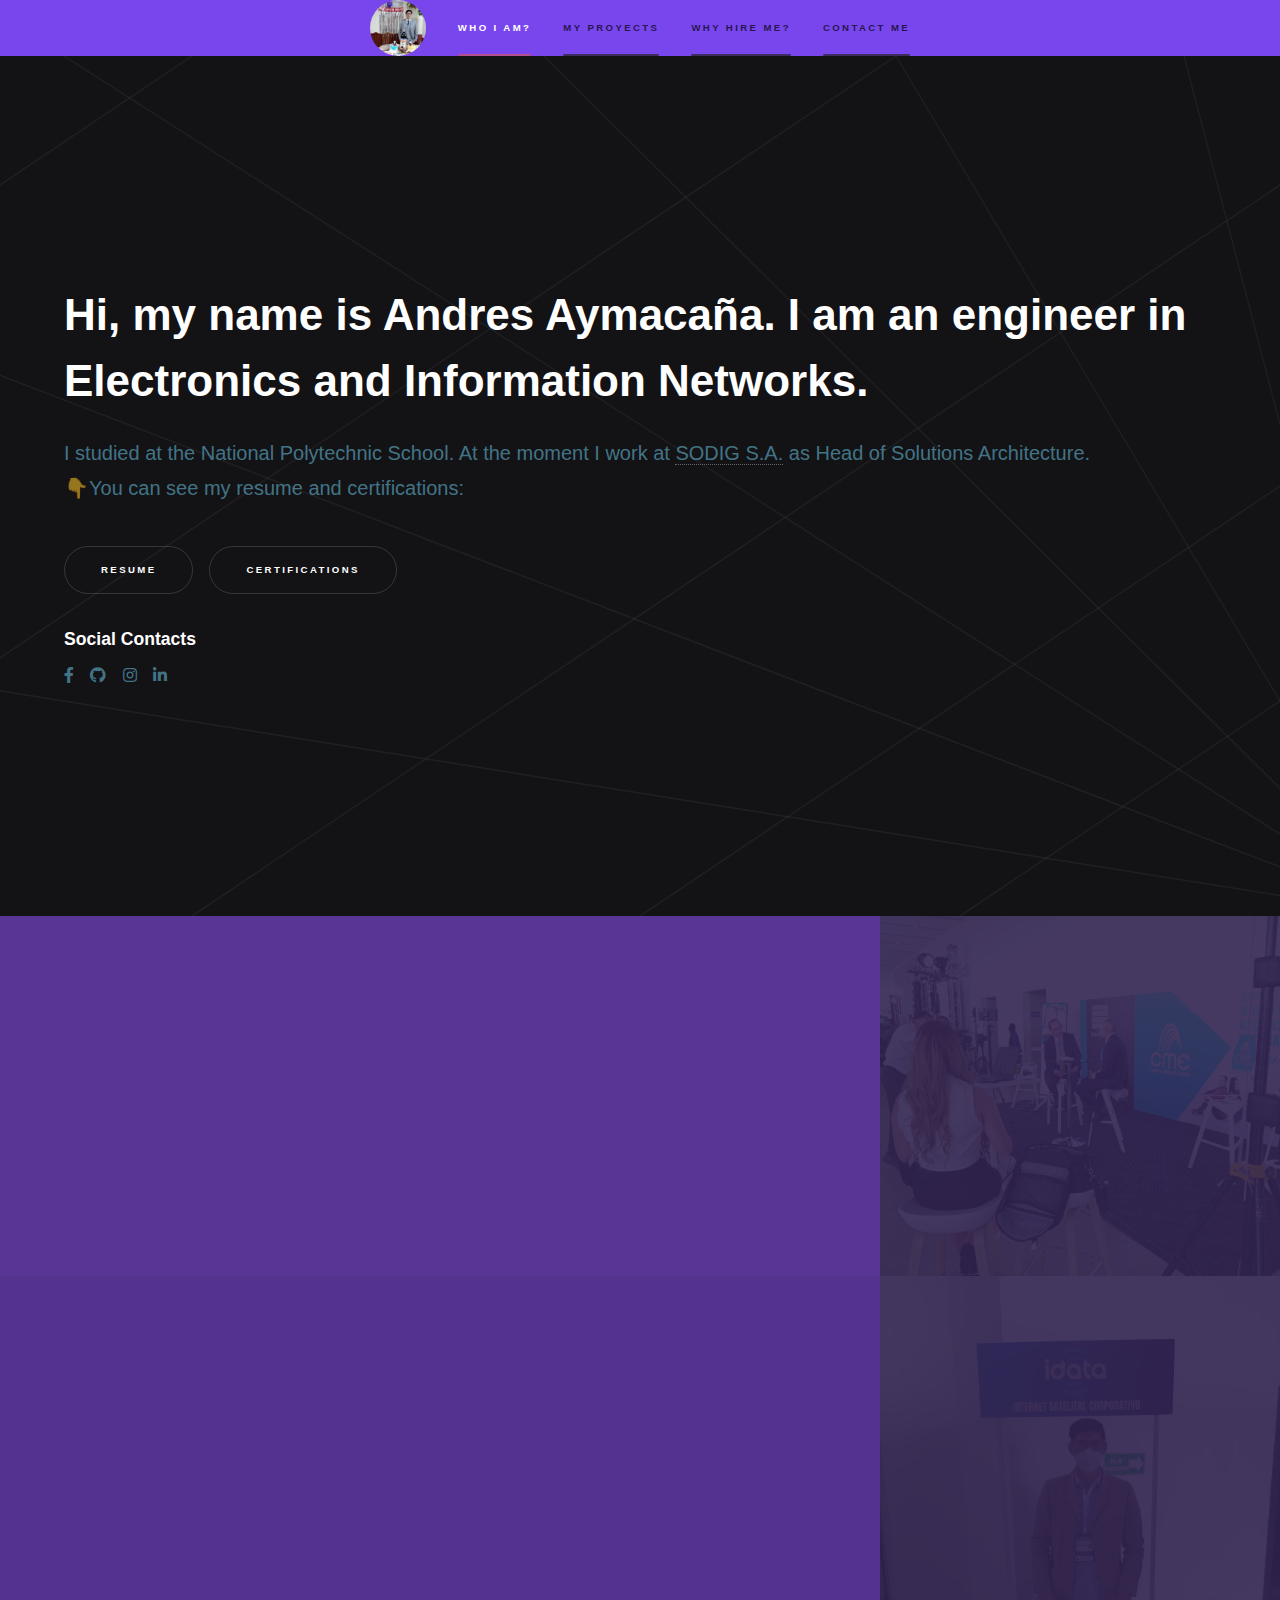
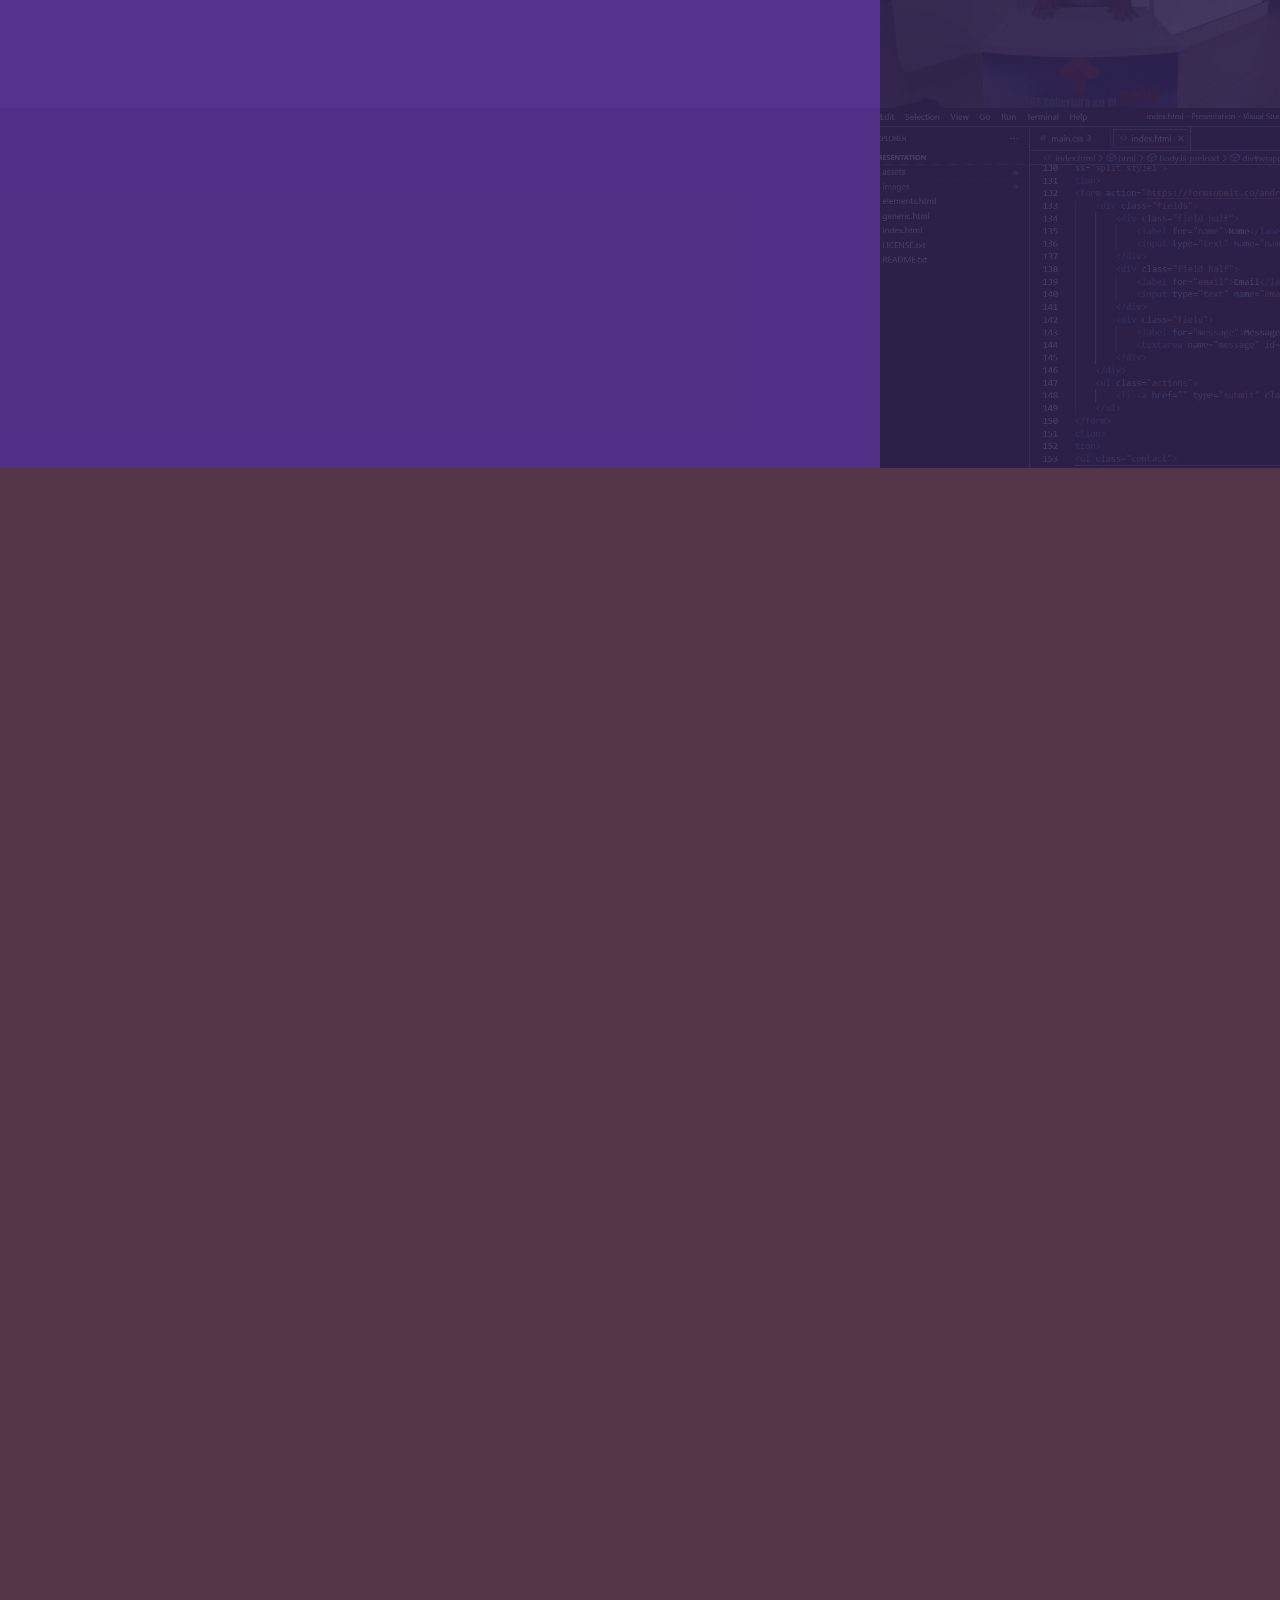
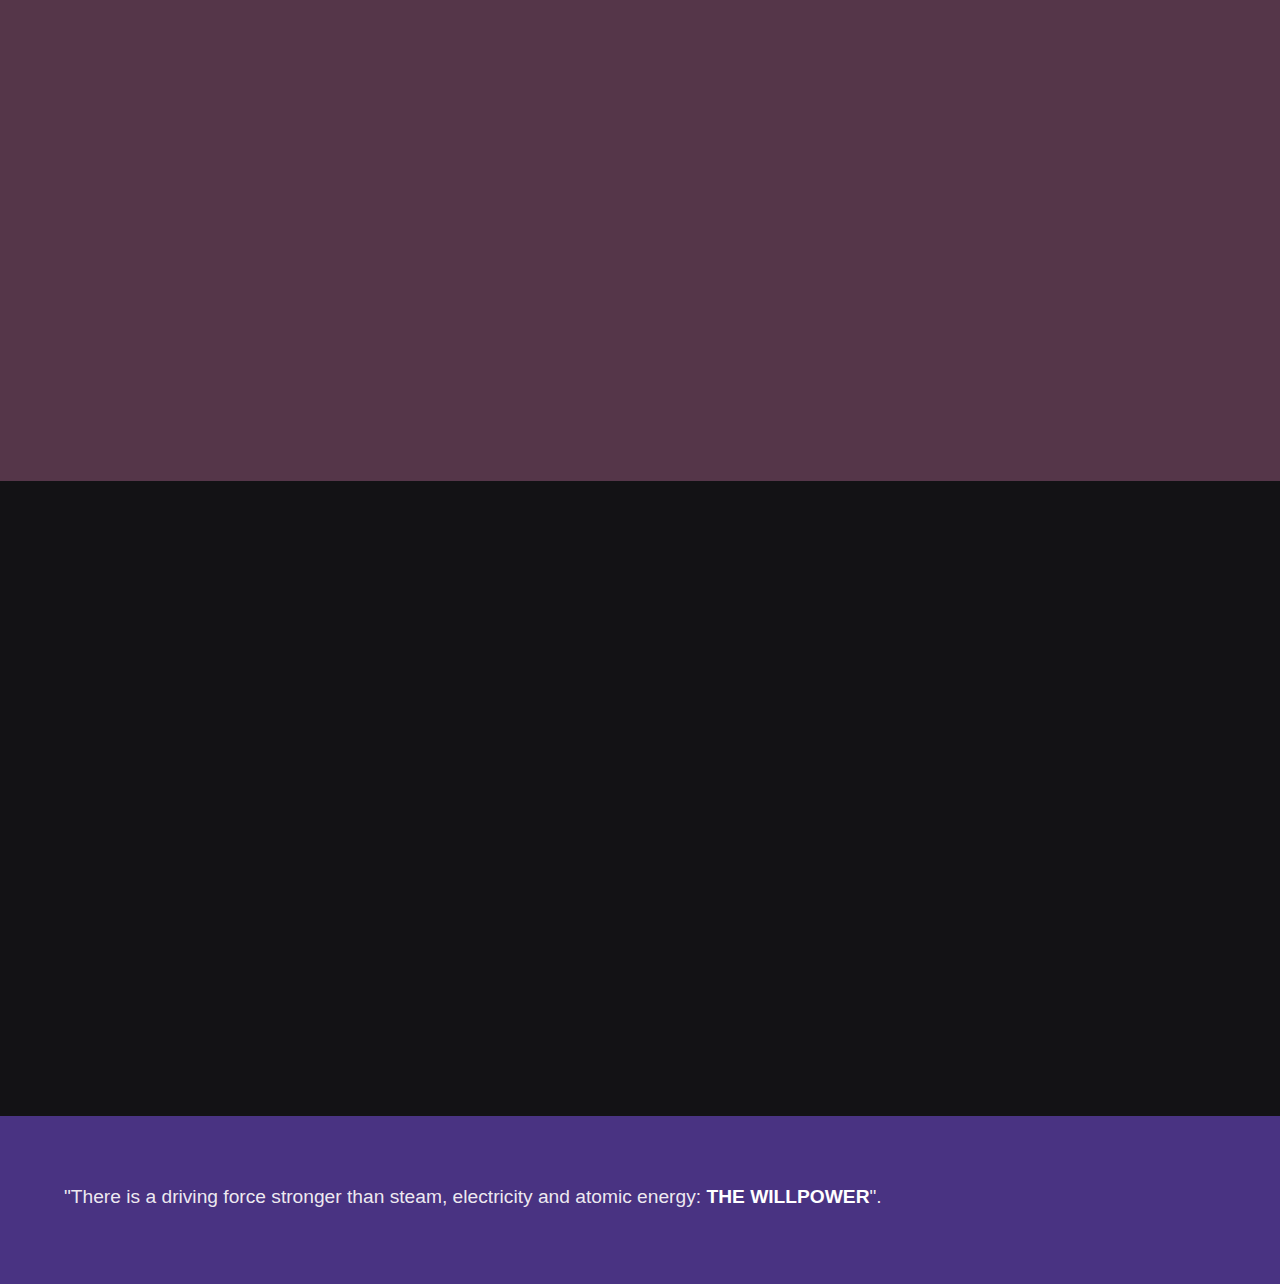
<file: Presentation/index.html>
<!DOCTYPE HTML>
<html>
	<head>
		<title>Portafolio de Andrés Aymacaña</title>
		<meta charset="utf-8" />
		<meta name="viewport" content="width=device-width, initial-scale=1, user-scalable=no" />
		<link rel="stylesheet" href="assets/css/main.css" />
		<noscript><link rel="stylesheet" href="assets/css/noscript.css" /></noscript>
	</head>
	<body class="is-preload">

		<!-- Sidebar -->
			<section id="sidebar">
				<div class="inner">
					<nav>
						<ul>
							<li><img src="images/grado.jpg" class="imgRedonda" alt="" data-position="center center"/></li>
							<li><a href="#intro">Who I am?</a></li>
							<li><a href="#one">My proyects</a></li>
							<li><a href="#two">why hire me?</a></li>
							<li><a href="#three">Contact me</a></li>
						</ul>
					</nav>
				</div>
			</section>

		<!-- Wrapper -->
			<div id="wrapper">

				<!-- Intro -->
				
					<section id="intro" class="wrapper style1 fullscreen fade-up">
						<div class="inner">
							<h1>Hi, my name is Andres Aymacaña. I am an engineer in Electronics and Information Networks.</h1>
							<p>I studied at the National Polytechnic School. At the moment I work at <a href="https://sodigsa.com/" target="_blank">SODIG S.A.</a> as Head of Solutions Architecture.<br />
								&#128071;You can see my resume and certifications: </p>
							<ul class="actions">
								<li><a href="https://drive.google.com/drive/folders/1uRRzcFB-lp0LtTLTNkVEtXszvk_ztWmd" class="button scrolly" target="_blank"><b>RESUME</b></a></li>
								<li><a href="https://drive.google.com/drive/folders/1reQinrdFnnOlePCEDX-nhgxtJtlRTnIj?usp=sharing" class="button scrolly" target="_blank"><b>CERTIFICATIONS</b></a></li>
							</ul>
							
							<h3>Social Contacts</h3>
											<ul class="icons">
												<!--<li><a href="#" class="icon brands fa-twitter"><span class="label">Twitter</span></a></li>-->
												<li><a href="https://www.facebook.com/andres.aymacana" target="blank" class="icon brands fa-facebook-f"><span class="label">Facebook</span></a></li>
												<li><a href="https://github.com/JonathanKchy" target="blank" class="icon brands fa-github"><span class="label">GitHub</span></a></li>
												<li><a href="https://www.instagram.com/kchy.serdna/" target="blank" class="icon brands fa-instagram"><span class="label">Instagram</span></a></li>
												<li><a href="https://ec.linkedin.com/in/jonathan-andr%C3%A9s-aymaca%C3%B1a-guerr%C3%B3n-323a08153" target="blank" class="icon brands fa-linkedin-in"><span class="label">LinkedIn</span></a></li>
											</ul>
						</div>
					</section>

				<!-- One -->
					<section id="one" class="wrapper style2 spotlights">
						<section>
							<a href="#" class="image"><img src="images/comercio.jpg" alt="" data-position="center center" /></a>
							<div class="content">
								<div class="inner">
									<h2>Head of Telecommunication Infrastructure</h2>
									<p>A great experience configuring the entire infrastructure for internet service in Quito's Bicentennial Park at the event organized by <a href="https://www.hjbecdachferias.com/expominas-2/" target="_blank">EXPOMINAS.</a>The most important exhibition was held by the "Chamber of Mining of Ecuador" who thanked me personally for the work done.</p>
									<ul class="actions">
										<li><a href="http://cme.org.ec/" class="button" target="blank" >Cámara de Minería del Ecuador</a></li>
									</ul>
								</div>
							</div>
						</section>
						<section>
							<a href="#" class="image"><img src="images/idata.jpg" alt="" data-position="top center" /></a>
							<div class="content">
								<div class="inner">
									<h2>Head of Configurations and Support in conjunction with IDATA, MINEDUC, NESTLE and MINTEL.</h2>
									<p>The general project of reaching different remote sectors of Ecuador to provide education, was carried out in the company of <a href="https://educacion.gob.ec/" target="_blank">MINEDUC</a>,
										<a href="https://www.nestle.com.ec/es" target="_blank">NESTLE</a> y <a href="https://www.gob.ec/mintel" target="_blank">MINTEL</a>. I was in charge of a complete work team in which I learned not only to direct a group but also to lead it.</p>		
										<ul class="actions">
										<li><a href="https://www.idata.ec/" class="button" target="blank">IDATA</a></li>
									</ul>
								</div>
							</div>
						</section>
						<section>
							<a href="#" class="image"><img src="images/QR.jpg" alt="" data-position="25% 25%" /></a>
							<div class="content">
								<div class="inner">
									<h2>Programmer, Configurator and Developer</h2>
									<p>I would like to share with you that I am a programming lover, I have worked at my university developing an application for people with hearing problems. Coming to talk with <a href="https://www.consejodiscapacidades.gob.ec/" target="_blank">CONADIS</a>
										staff, who was interested in my application.</p>
									<ul class="actions">
										<li><a href="https://github.com/JonathanKchy/FirebaseFinal" class="button" target="blank">More Information</a></li>
									</ul>
								</div>
							</div>
						</section>
					</section>

				<!-- Two -->
					<section id="two" class="wrapper style3 fade-up">
						<div class="inner">
							<h2>What I do</h2>
							<p>I am a person who has the ability to lead groups with the relevant authorization, I like teamwork, I adapt quickly to any task and I can continue with any process within the work or optimize various processes that the company needs by sharing clear ideas. Humility, responsibility, honesty and hard work are characteristics that took me everywhere. Below I name some knowledge in different areas:</p>
							<div class="features">
								<section>
									<span class="icon solid major fa-code"></span>
									<h3>Managed programming languages</h3>
									<p>- Web development: HTML, PHP, Java, C#.
										<br>- Mobile development: Android, Kotlin.
										<br>- Frameworks: CSS styles.
										<br>- Development of desktop applications: java, c, c++, c#, Python.
										<br>- Database: MYSQL, SQLSERVER, PostgreSQL, FireBase
										<br>- Management of methodologies for development.</p>
								</section>
								<section>
									<span class="icon solid major fa-lock"></span>
									<h3>Security</h3>
									<p>- Knowledge of cyber espionage attacks.
										<br>- Intrusion into the company network.
										<br>- DDoS (Denial of Service).
										<br>- Phishing (identity theft).
										<br>- Software vulnerabilities.
										<br>- Malware infection.
										<br>- Information leakage.
										<br>- Firewall configuration.
										<br>- Configuration of filters and ports.</p>
								</section>
								<section>
									<span class="icon solid major fa-desktop"></span>
									<h3>Network architectures</h3>
									<p>- Wide Area Network
										<br>- Local area network
										<br>- Personal Area Network
										<br>- IP Telephony
										<br>- Shared resources</p>
								</section>
								<section>
									<span class="icon solid major fa-cog"></span>
									<h3>Configuration and maintenance</h3>
									<p>- Knowledge of networks and F5
										<br>- Huawei Cloud
										<br>- Cloud Claro
										<br>- Cisco
										<br>- Extreme
										<br>- Strengthen
										<br>- ZyWALL
										<br> -VPN
										<br>- EducateBox (England solution)
										<br>- Mikrotik</p>
								</section>
								<section>
									<span class="icon solid major fa-link"></span>
									<h3>Operating systems</h3>
									<p>- Centos
										<br>- Ubuntu
										<br>- Debian
										<br>- Oracle
										<br>- Windows
										<br>- SNMP management and monitoring (1, v2c, v3)
										<br>- Management of Nagios, Zabbix
										<br>- Server configuration.
									</p>
								</section>
								<section>
									<span class="icon major fa-gem"></span>
									<h3>Additional features</h3>
									<p>- Acrylic Wi-Fi, Microsoft Visio, Android Studio
										<br>- Remote access : TeamViewer, Anydesk, VPN
										<br>- Zoom, Cisco Webex Meetings
										<br>- ArcMap / ArcGis
										<br>- ForticlienT, Google Earth Pro
										<br>- Cisco Packet Tracer
										<br>- Office
										<br>- Email, Autocad, Matlab
										<br>- Visual Studio, Radio Mobile, Proteus
										<br>- CodeBlocks, Oracle VM VirtualBox, WinBox</p>
								</section>
							</div>
							<ul class="actions">
								<li><a href="https://drive.google.com/drive/folders/1uRRzcFB-lp0LtTLTNkVEtXszvk_ztWmd" class="button" target="blank">More Information</a></li>
							</ul>
						</div>
					</section>

				<!-- Three -->
					<section id="three" class="wrapper style1 fade-up">
						<div class="inner">
							<h2>Get in touch</h2>
							<p>You can send me a message to my email, I also leave you my contact:</p>
							<div class="split style1">
								<section>
									<form action="https://formsubmit.co/andres.jaag@hotmail.es" method="post" >
										<div class="fields">
											<div class="field half">
												<label for="name">Name</label>
												<input type="text" name="name" id="name" />
											</div>
											<div class="field half">
												<label for="email">Email</label>
												<input type="text" name="email" id="email" />
											</div>
											<div class="field">
												<label for="message">Message</label>
												<textarea name="message" id="message" rows="5"></textarea>
											</div>
										</div>
										<ul class="actions">
											<li><a type="submit" class="button submit">Send Message</a></li>
										</ul>
									</form>
								</section>
								<section>
									<ul class="contact">
										<li>
											<h3>Address</h3>
											<span>Ecuador - Quito</span>
										</li>
										<li>
											<h3>Email</h3>
											<a class="image"><img src="images/correo.png" alt="" data-position="top center" /></a>
											<!--<a href="#">user@untitled.tld</a> -->
										</li>
										<li>
											<h3>Phone</h3>
											<span>(+593) 99-516-7921</span>
										</li>
										<li>
											<h3>Social</h3>
											<ul class="icons">
												<!--<li><a href="#" class="icon brands fa-twitter"><span class="label">Twitter</span></a></li>-->
												<li><a href="https://www.facebook.com/andres.aymacana" target="blank" class="icon brands fa-facebook-f"><span class="label">Facebook</span></a></li>
												<li><a href="https://github.com/JonathanKchy" target="blank" class="icon brands fa-github"><span class="label">GitHub</span></a></li>
												<li><a href="https://www.instagram.com/kchy.serdna/" target="blank" class="icon brands fa-instagram"><span class="label">Instagram</span></a></li>
												<li><a href="https://ec.linkedin.com/in/jonathan-andr%C3%A9s-aymaca%C3%B1a-guerr%C3%B3n-323a08153" target="blank" class="icon brands fa-linkedin-in"><span class="label">LinkedIn</span></a></li>
											</ul>
										</li>
									</ul>
								</section>
							</div>
						</div>
					</section>

			</div>

		<!-- Footer -->
			<footer id="footer" class="wrapper style1-alt">
				<div class="inner">
					<ul class="menu">
						<li>"There is a driving force stronger than steam, electricity and atomic energy: <b>THE WILLPOWER</b>".</li>
					</ul>
				</div>
			</footer>

		<!-- Scripts -->
			<script src="assets/js/jquery.min.js"></script>
			<script src="assets/js/jquery.scrollex.min.js"></script>
			<script src="assets/js/jquery.scrolly.min.js"></script>
			<script src="assets/js/browser.min.js"></script>
			<script src="assets/js/breakpoints.min.js"></script>
			<script src="assets/js/util.js"></script>
			<script src="assets/js/main.js"></script>

	</body>
</html>
</file>
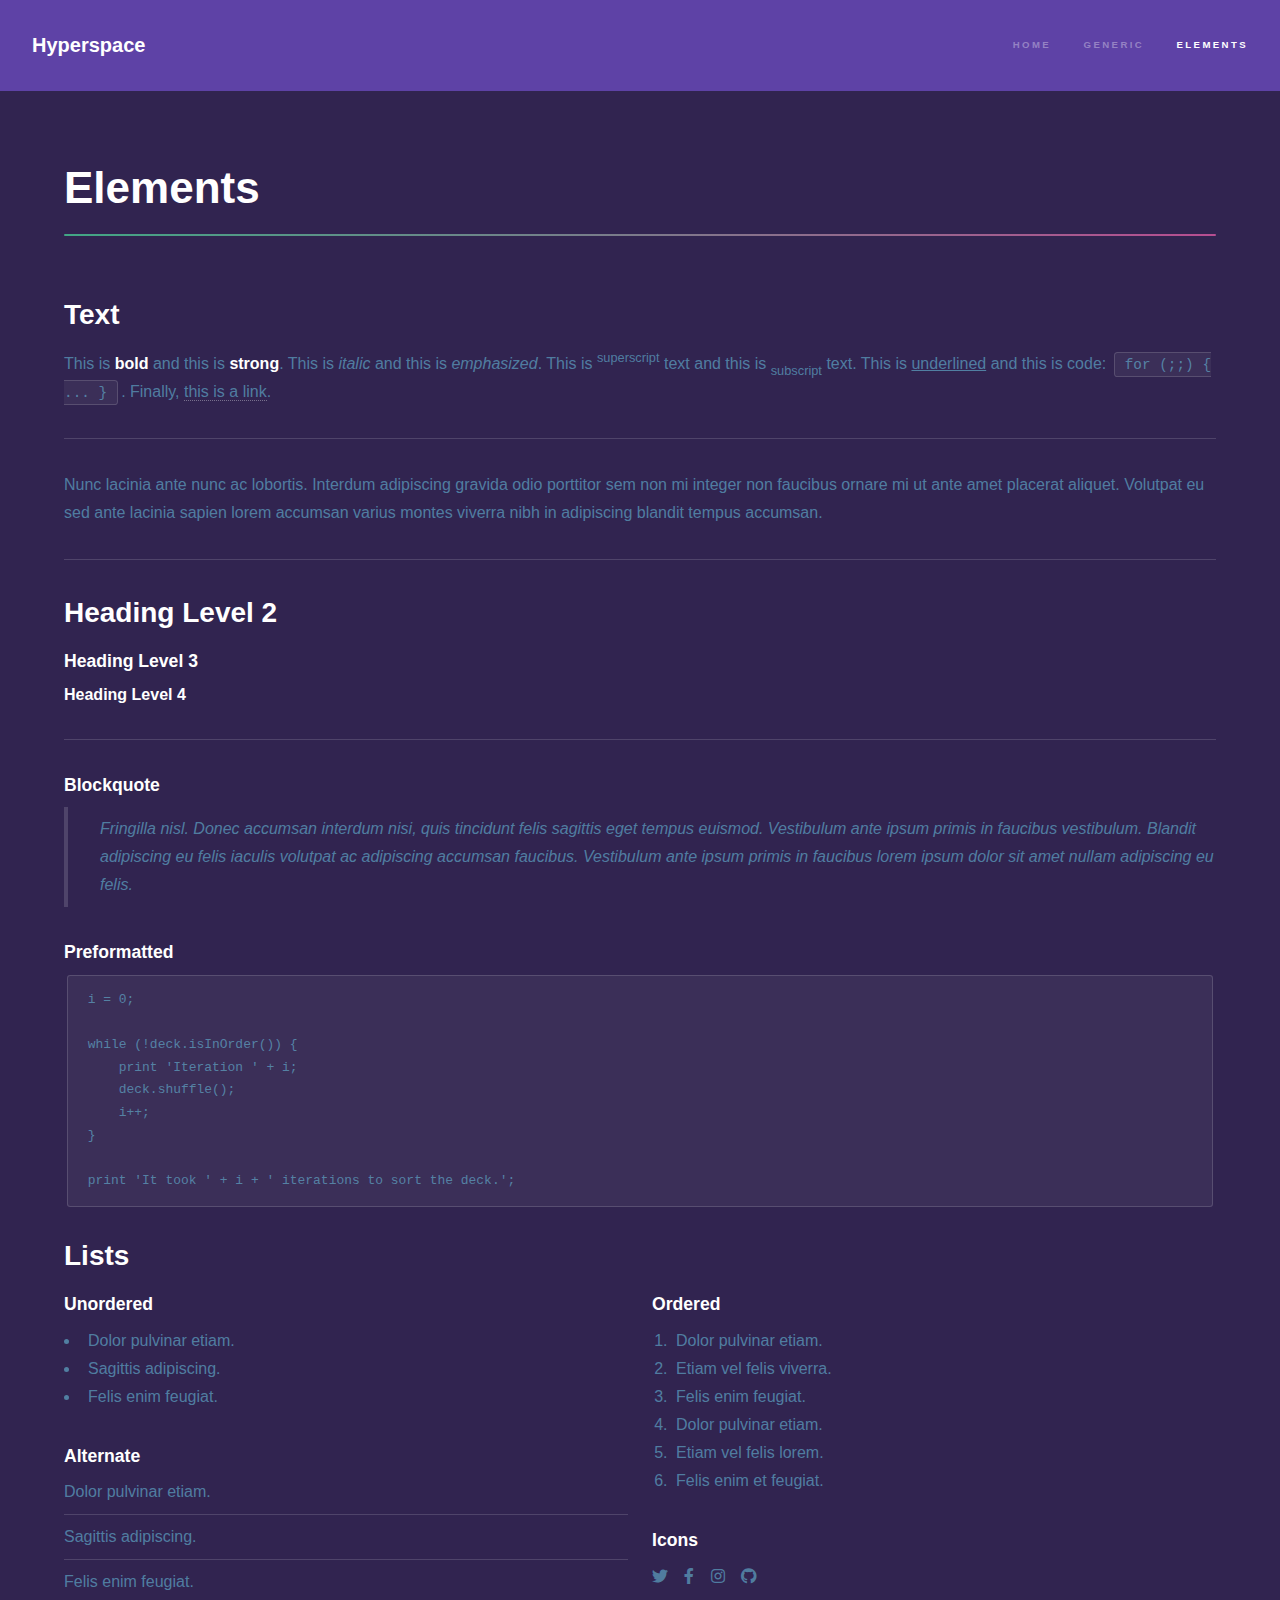
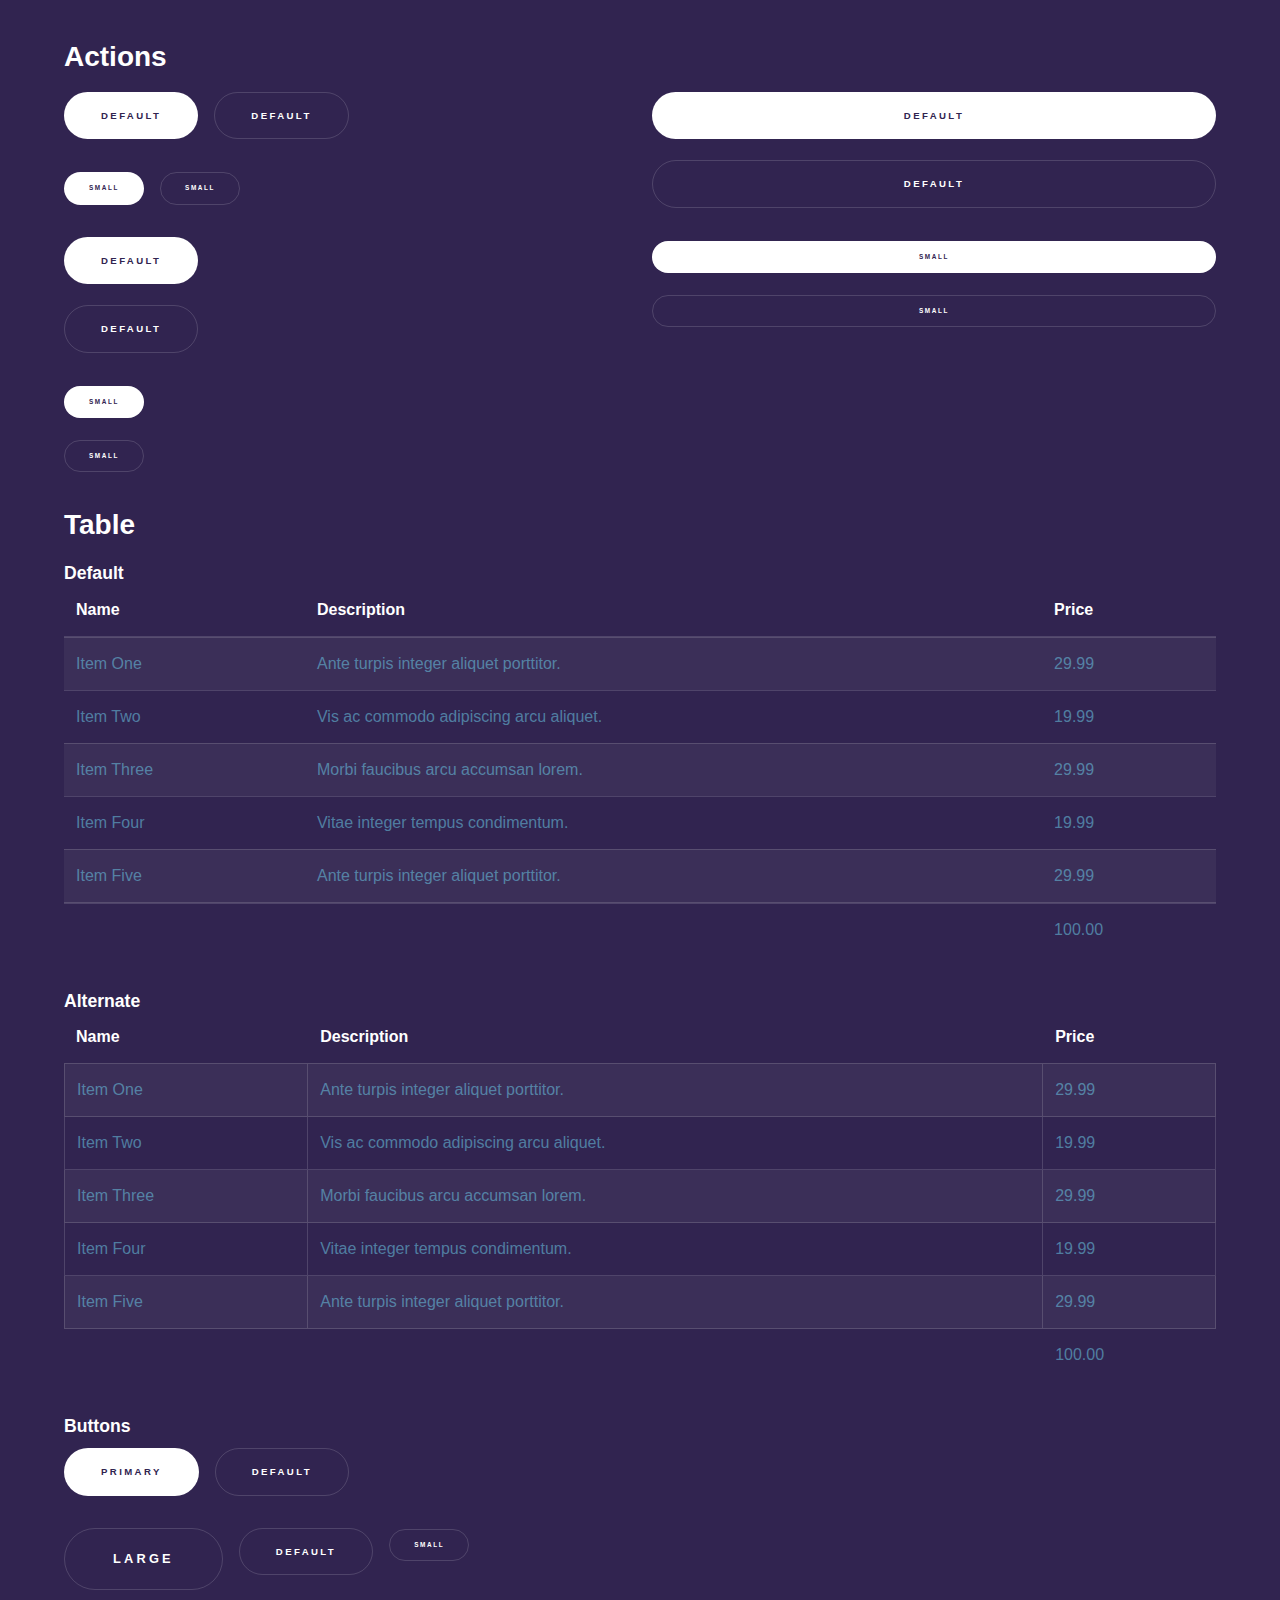
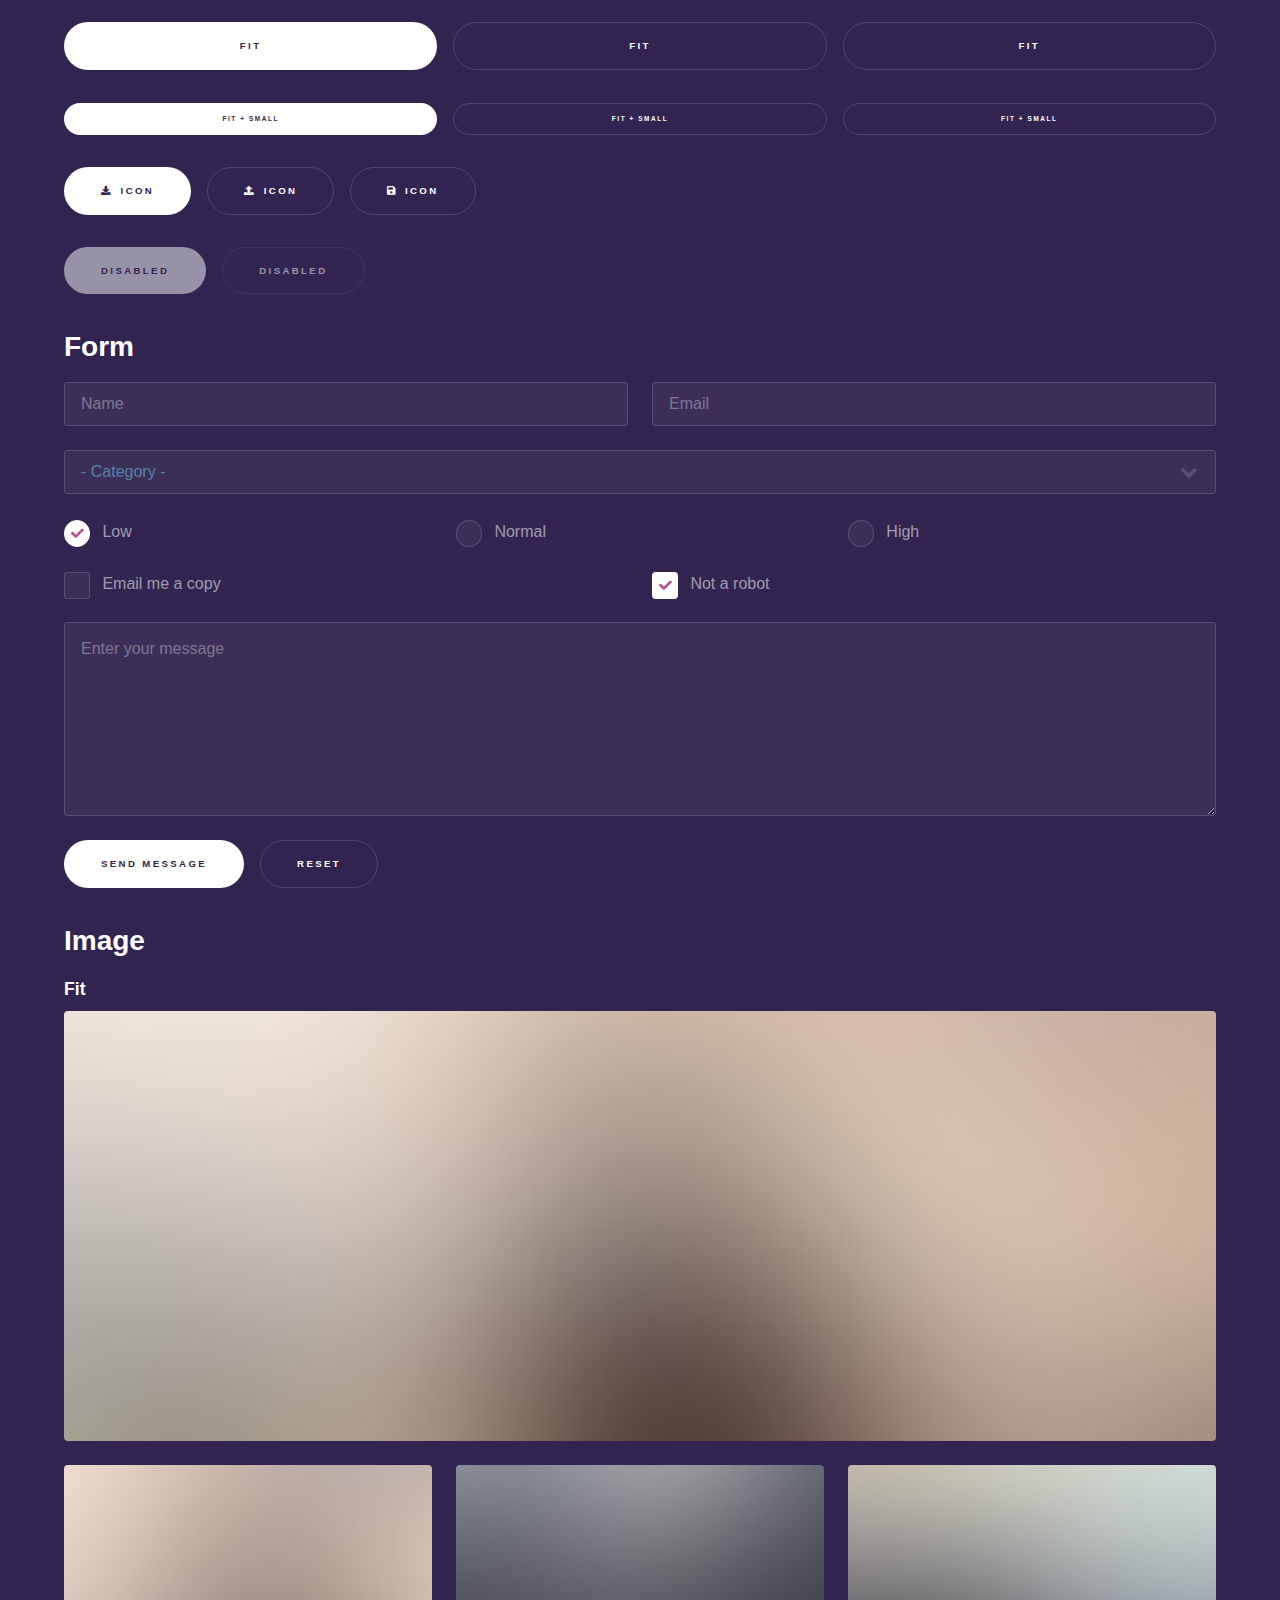
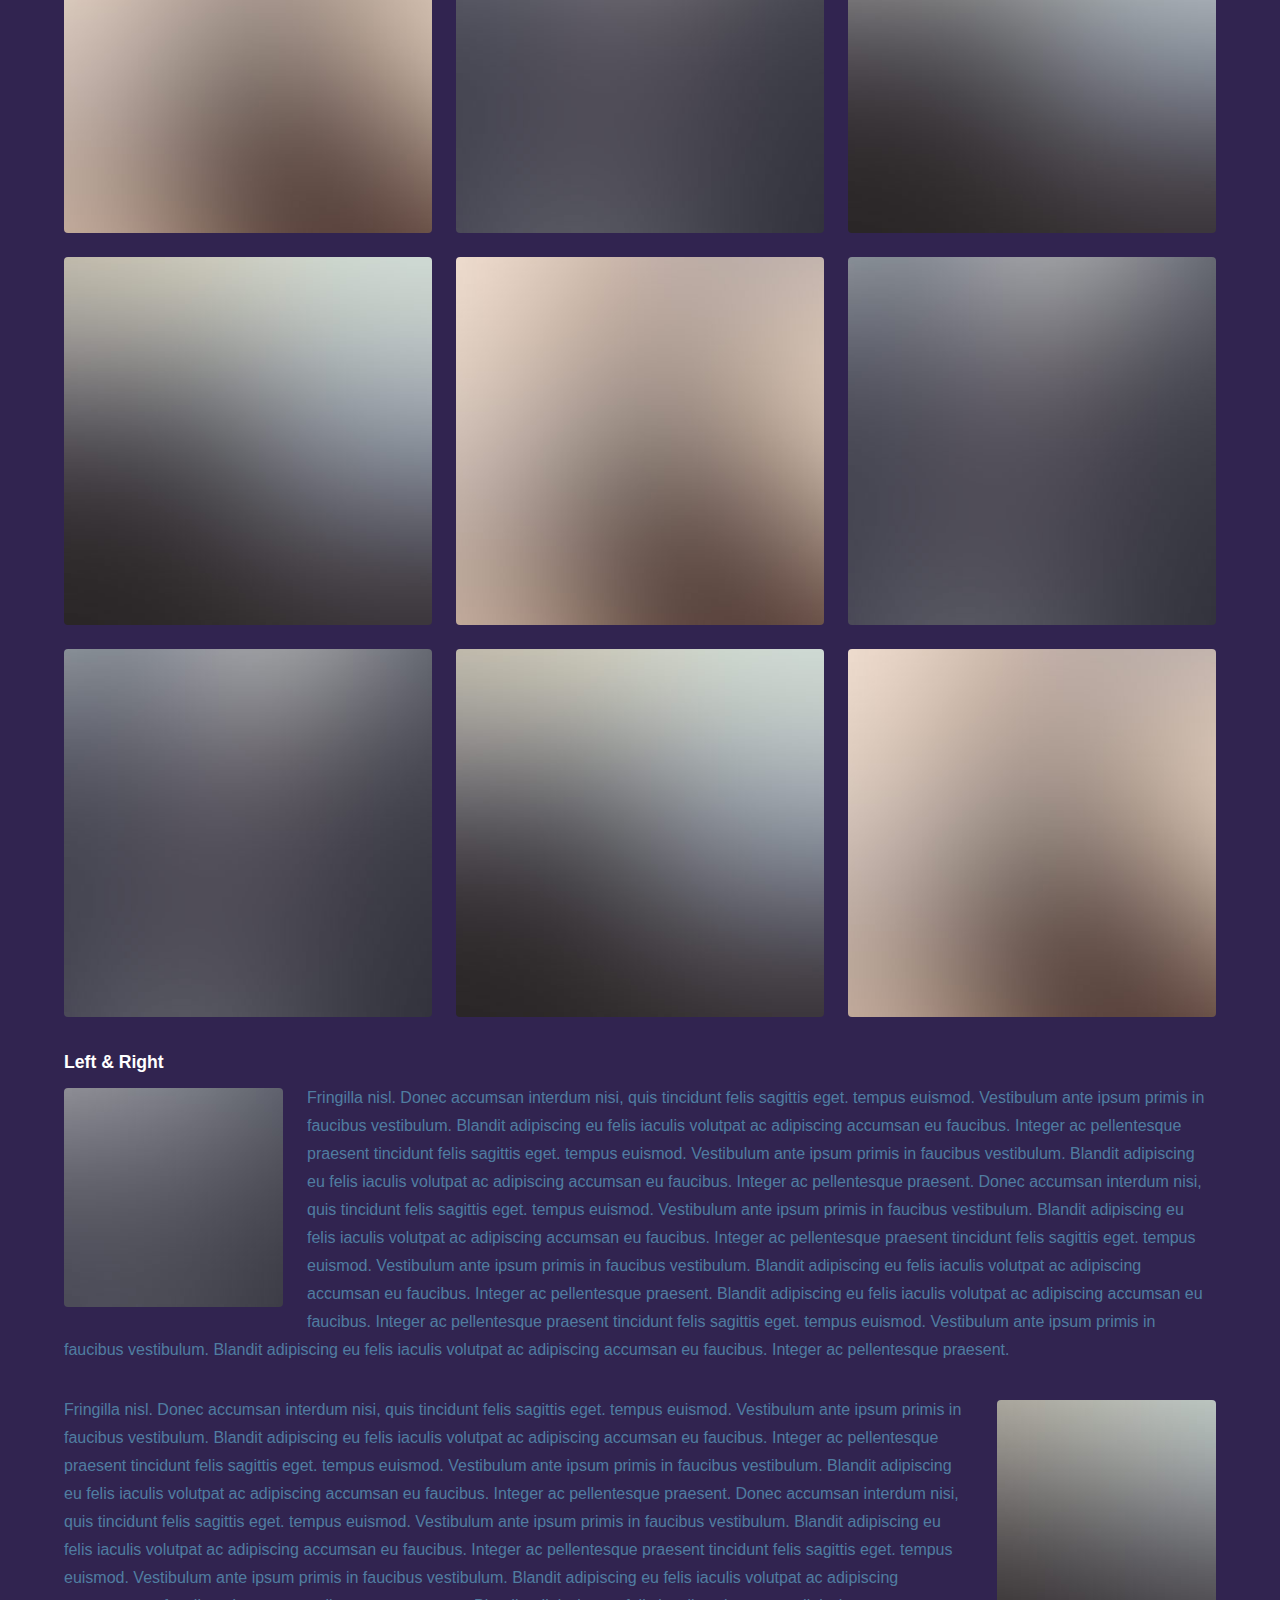
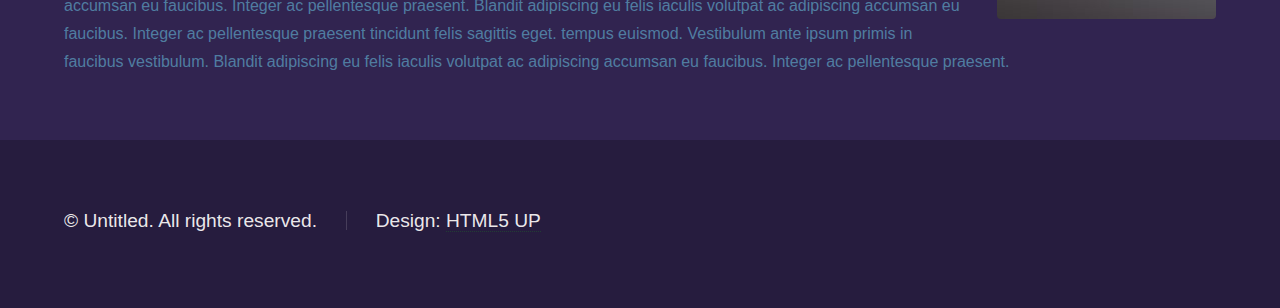
<file: Presentation/elements.html>
<!DOCTYPE HTML>
<html>
	<head>
		<title>Elements - Hyperspace by HTML5 UP</title>
		<meta charset="utf-8" />
		<meta name="viewport" content="width=device-width, initial-scale=1, user-scalable=no" />
		<link rel="stylesheet" href="assets/css/main.css" />
		<noscript><link rel="stylesheet" href="assets/css/noscript.css" /></noscript>
	</head>
	<body class="is-preload">

		<!-- Header -->
			<header id="header">
				<a href="index.html" class="title">Hyperspace</a>
				<nav>
					<ul>
						<li><a href="index.html">Home</a></li>
						<li><a href="generic.html">Generic</a></li>
						<li><a href="elements.html"  class="active">Elements</a></li>
					</ul>
				</nav>
			</header>

		<!-- Wrapper -->
			<div id="wrapper">

				<!-- Main -->
					<section id="main" class="wrapper">
						<div class="inner">
							<h1 class="major">Elements</h1>

							<!-- Text -->
								<section>
									<h2>Text</h2>
									<p>This is <b>bold</b> and this is <strong>strong</strong>. This is <i>italic</i> and this is <em>emphasized</em>.
									This is <sup>superscript</sup> text and this is <sub>subscript</sub> text.
									This is <u>underlined</u> and this is code: <code>for (;;) { ... }</code>. Finally, <a href="#">this is a link</a>.</p>
									<hr />
									<p>Nunc lacinia ante nunc ac lobortis. Interdum adipiscing gravida odio porttitor sem non mi integer non faucibus ornare mi ut ante amet placerat aliquet. Volutpat eu sed ante lacinia sapien lorem accumsan varius montes viverra nibh in adipiscing blandit tempus accumsan.</p>
									<hr />
									<h2>Heading Level 2</h2>
									<h3>Heading Level 3</h3>
									<h4>Heading Level 4</h4>
									<hr />
									<h3>Blockquote</h3>
									<blockquote>Fringilla nisl. Donec accumsan interdum nisi, quis tincidunt felis sagittis eget tempus euismod. Vestibulum ante ipsum primis in faucibus vestibulum. Blandit adipiscing eu felis iaculis volutpat ac adipiscing accumsan faucibus. Vestibulum ante ipsum primis in faucibus lorem ipsum dolor sit amet nullam adipiscing eu felis.</blockquote>
									<h3>Preformatted</h3>
									<pre><code>i = 0;

while (!deck.isInOrder()) {
    print 'Iteration ' + i;
    deck.shuffle();
    i++;
}

print 'It took ' + i + ' iterations to sort the deck.';</code></pre>
								</section>

							<!-- Lists -->
								<section>
									<h2>Lists</h2>
									<div class="row">
										<div class="col-6 col-12-medium">
											<h3>Unordered</h3>
											<ul>
												<li>Dolor pulvinar etiam.</li>
												<li>Sagittis adipiscing.</li>
												<li>Felis enim feugiat.</li>
											</ul>
											<h3>Alternate</h3>
											<ul class="alt">
												<li>Dolor pulvinar etiam.</li>
												<li>Sagittis adipiscing.</li>
												<li>Felis enim feugiat.</li>
											</ul>
										</div>
										<div class="col-6 col-12-medium">
											<h3>Ordered</h3>
											<ol>
												<li>Dolor pulvinar etiam.</li>
												<li>Etiam vel felis viverra.</li>
												<li>Felis enim feugiat.</li>
												<li>Dolor pulvinar etiam.</li>
												<li>Etiam vel felis lorem.</li>
												<li>Felis enim et feugiat.</li>
											</ol>
											<h3>Icons</h3>
											<ul class="icons">
												<li><a href="#" class="icon brands fa-twitter"><span class="label">Twitter</span></a></li>
												<li><a href="#" class="icon brands fa-facebook-f"><span class="label">Facebook</span></a></li>
												<li><a href="#" class="icon brands fa-instagram"><span class="label">Instagram</span></a></li>
												<li><a href="#" class="icon brands fa-github"><span class="label">Github</span></a></li>
											</ul>
										</div>
									</div>
									<h2>Actions</h2>
									<div class="row">
										<div class="col-6 col-12-medium">
											<ul class="actions">
												<li><a href="#" class="button primary">Default</a></li>
												<li><a href="#" class="button">Default</a></li>
											</ul>
											<ul class="actions small">
												<li><a href="#" class="button primary small">Small</a></li>
												<li><a href="#" class="button small">Small</a></li>
											</ul>
											<ul class="actions stacked">
												<li><a href="#" class="button primary">Default</a></li>
												<li><a href="#" class="button">Default</a></li>
											</ul>
											<ul class="actions stacked">
												<li><a href="#" class="button primary small">Small</a></li>
												<li><a href="#" class="button small">Small</a></li>
											</ul>
										</div>
										<div class="col-6 col-12-medium">
											<ul class="actions stacked">
												<li><a href="#" class="button primary fit">Default</a></li>
												<li><a href="#" class="button fit">Default</a></li>
											</ul>
											<ul class="actions stacked">
												<li><a href="#" class="button primary small fit">Small</a></li>
												<li><a href="#" class="button small fit">Small</a></li>
											</ul>
										</div>
									</div>
								</section>

							<!-- Table -->
								<section>
									<h2>Table</h2>
									<h3>Default</h3>
									<div class="table-wrapper">
										<table>
											<thead>
												<tr>
													<th>Name</th>
													<th>Description</th>
													<th>Price</th>
												</tr>
											</thead>
											<tbody>
												<tr>
													<td>Item One</td>
													<td>Ante turpis integer aliquet porttitor.</td>
													<td>29.99</td>
												</tr>
												<tr>
													<td>Item Two</td>
													<td>Vis ac commodo adipiscing arcu aliquet.</td>
													<td>19.99</td>
												</tr>
												<tr>
													<td>Item Three</td>
													<td> Morbi faucibus arcu accumsan lorem.</td>
													<td>29.99</td>
												</tr>
												<tr>
													<td>Item Four</td>
													<td>Vitae integer tempus condimentum.</td>
													<td>19.99</td>
												</tr>
												<tr>
													<td>Item Five</td>
													<td>Ante turpis integer aliquet porttitor.</td>
													<td>29.99</td>
												</tr>
											</tbody>
											<tfoot>
												<tr>
													<td colspan="2"></td>
													<td>100.00</td>
												</tr>
											</tfoot>
										</table>
									</div>

									<h3>Alternate</h3>
									<div class="table-wrapper">
										<table class="alt">
											<thead>
												<tr>
													<th>Name</th>
													<th>Description</th>
													<th>Price</th>
												</tr>
											</thead>
											<tbody>
												<tr>
													<td>Item One</td>
													<td>Ante turpis integer aliquet porttitor.</td>
													<td>29.99</td>
												</tr>
												<tr>
													<td>Item Two</td>
													<td>Vis ac commodo adipiscing arcu aliquet.</td>
													<td>19.99</td>
												</tr>
												<tr>
													<td>Item Three</td>
													<td> Morbi faucibus arcu accumsan lorem.</td>
													<td>29.99</td>
												</tr>
												<tr>
													<td>Item Four</td>
													<td>Vitae integer tempus condimentum.</td>
													<td>19.99</td>
												</tr>
												<tr>
													<td>Item Five</td>
													<td>Ante turpis integer aliquet porttitor.</td>
													<td>29.99</td>
												</tr>
											</tbody>
											<tfoot>
												<tr>
													<td colspan="2"></td>
													<td>100.00</td>
												</tr>
											</tfoot>
										</table>
									</div>
								</section>

							<!-- Buttons -->
								<section>
									<h3>Buttons</h3>
									<ul class="actions">
										<li><a href="#" class="button primary">Primary</a></li>
										<li><a href="#" class="button">Default</a></li>
									</ul>
									<ul class="actions">
										<li><a href="#" class="button large">Large</a></li>
										<li><a href="#" class="button">Default</a></li>
										<li><a href="#" class="button small">Small</a></li>
									</ul>
									<ul class="actions fit">
										<li><a href="#" class="button primary fit">Fit</a></li>
										<li><a href="#" class="button fit">Fit</a></li>
										<li><a href="#" class="button fit">Fit</a></li>
									</ul>
									<ul class="actions fit small">
										<li><a href="#" class="button primary fit small">Fit + Small</a></li>
										<li><a href="#" class="button fit small">Fit + Small</a></li>
										<li><a href="#" class="button fit small">Fit + Small</a></li>
									</ul>
									<ul class="actions">
										<li><a href="#" class="button primary icon solid fa-download">Icon</a></li>
										<li><a href="#" class="button icon solid fa-upload">Icon</a></li>
										<li><a href="#" class="button icon solid fa-save">Icon</a></li>
									</ul>
									<ul class="actions">
										<li><span class="button primary disabled">Disabled</span></li>
										<li><span class="button disabled">Disabled</span></li>
									</ul>
								</section>

							<!-- Form -->
								<section>
									<h2>Form</h2>
									<form method="post" action="#">
										<div class="row gtr-uniform">
											<div class="col-6 col-12-xsmall">
												<input type="text" name="demo-name" id="demo-name" value="" placeholder="Name" />
											</div>
											<div class="col-6 col-12-xsmall">
												<input type="email" name="demo-email" id="demo-email" value="" placeholder="Email" />
											</div>
											<div class="col-12">
												<select name="demo-category" id="demo-category">
													<option value="">- Category -</option>
													<option value="1">Manufacturing</option>
													<option value="1">Shipping</option>
													<option value="1">Administration</option>
													<option value="1">Human Resources</option>
												</select>
											</div>
											<div class="col-4 col-12-small">
												<input type="radio" id="demo-priority-low" name="demo-priority" checked>
												<label for="demo-priority-low">Low</label>
											</div>
											<div class="col-4 col-12-small">
												<input type="radio" id="demo-priority-normal" name="demo-priority">
												<label for="demo-priority-normal">Normal</label>
											</div>
											<div class="col-4 col-12-small">
												<input type="radio" id="demo-priority-high" name="demo-priority">
												<label for="demo-priority-high">High</label>
											</div>
											<div class="col-6 col-12-small">
												<input type="checkbox" id="demo-copy" name="demo-copy">
												<label for="demo-copy">Email me a copy</label>
											</div>
											<div class="col-6 col-12-small">
												<input type="checkbox" id="demo-human" name="demo-human" checked>
												<label for="demo-human">Not a robot</label>
											</div>
											<div class="col-12">
												<textarea name="demo-message" id="demo-message" placeholder="Enter your message" rows="6"></textarea>
											</div>
											<div class="col-12">
												<ul class="actions">
													<li><input type="submit" value="Send Message" class="primary" /></li>
													<li><input type="reset" value="Reset" /></li>
												</ul>
											</div>
										</div>
									</form>
								</section>

							<!-- Image -->
								<section>
									<h2>Image</h2>
									<h3>Fit</h3>
									<div class="box alt">
										<div class="row gtr-uniform">
											<div class="col-12"><span class="image fit"><img src="images/pic04.jpg" alt="" /></span></div>
											<div class="col-4"><span class="image fit"><img src="images/pic01.jpg" alt="" /></span></div>
											<div class="col-4"><span class="image fit"><img src="images/pic02.jpg" alt="" /></span></div>
											<div class="col-4"><span class="image fit"><img src="images/pic03.jpg" alt="" /></span></div>
											<div class="col-4"><span class="image fit"><img src="images/pic03.jpg" alt="" /></span></div>
											<div class="col-4"><span class="image fit"><img src="images/pic01.jpg" alt="" /></span></div>
											<div class="col-4"><span class="image fit"><img src="images/pic02.jpg" alt="" /></span></div>
											<div class="col-4"><span class="image fit"><img src="images/pic02.jpg" alt="" /></span></div>
											<div class="col-4"><span class="image fit"><img src="images/pic03.jpg" alt="" /></span></div>
											<div class="col-4"><span class="image fit"><img src="images/pic01.jpg" alt="" /></span></div>
										</div>
									</div>
									<h3>Left &amp; Right</h3>
									<p><span class="image left"><img src="images/pic05.jpg" alt="" /></span>Fringilla nisl. Donec accumsan interdum nisi, quis tincidunt felis sagittis eget. tempus euismod. Vestibulum ante ipsum primis in faucibus vestibulum. Blandit adipiscing eu felis iaculis volutpat ac adipiscing accumsan eu faucibus. Integer ac pellentesque praesent tincidunt felis sagittis eget. tempus euismod. Vestibulum ante ipsum primis in faucibus vestibulum. Blandit adipiscing eu felis iaculis volutpat ac adipiscing accumsan eu faucibus. Integer ac pellentesque praesent. Donec accumsan interdum nisi, quis tincidunt felis sagittis eget. tempus euismod. Vestibulum ante ipsum primis in faucibus vestibulum. Blandit adipiscing eu felis iaculis volutpat ac adipiscing accumsan eu faucibus. Integer ac pellentesque praesent tincidunt felis sagittis eget. tempus euismod. Vestibulum ante ipsum primis in faucibus vestibulum. Blandit adipiscing eu felis iaculis volutpat ac adipiscing accumsan eu faucibus. Integer ac pellentesque praesent. Blandit adipiscing eu felis iaculis volutpat ac adipiscing accumsan eu faucibus. Integer ac pellentesque praesent tincidunt felis sagittis eget. tempus euismod. Vestibulum ante ipsum primis in faucibus vestibulum. Blandit adipiscing eu felis iaculis volutpat ac adipiscing accumsan eu faucibus. Integer ac pellentesque praesent.</p>
									<p><span class="image right"><img src="images/pic06.jpg" alt="" /></span>Fringilla nisl. Donec accumsan interdum nisi, quis tincidunt felis sagittis eget. tempus euismod. Vestibulum ante ipsum primis in faucibus vestibulum. Blandit adipiscing eu felis iaculis volutpat ac adipiscing accumsan eu faucibus. Integer ac pellentesque praesent tincidunt felis sagittis eget. tempus euismod. Vestibulum ante ipsum primis in faucibus vestibulum. Blandit adipiscing eu felis iaculis volutpat ac adipiscing accumsan eu faucibus. Integer ac pellentesque praesent. Donec accumsan interdum nisi, quis tincidunt felis sagittis eget. tempus euismod. Vestibulum ante ipsum primis in faucibus vestibulum. Blandit adipiscing eu felis iaculis volutpat ac adipiscing accumsan eu faucibus. Integer ac pellentesque praesent tincidunt felis sagittis eget. tempus euismod. Vestibulum ante ipsum primis in faucibus vestibulum. Blandit adipiscing eu felis iaculis volutpat ac adipiscing accumsan eu faucibus. Integer ac pellentesque praesent. Blandit adipiscing eu felis iaculis volutpat ac adipiscing accumsan eu faucibus. Integer ac pellentesque praesent tincidunt felis sagittis eget. tempus euismod. Vestibulum ante ipsum primis in faucibus vestibulum. Blandit adipiscing eu felis iaculis volutpat ac adipiscing accumsan eu faucibus. Integer ac pellentesque praesent.</p>
								</section>

						</div>
					</section>

			</div>

		<!-- Footer -->
			<footer id="footer" class="wrapper alt">
				<div class="inner">
					<ul class="menu">
						<li>&copy; Untitled. All rights reserved.</li><li>Design: <a href="http://html5up.net">HTML5 UP</a></li>
					</ul>
				</div>
			</footer>

		<!-- Scripts -->
			<script src="assets/js/jquery.min.js"></script>
			<script src="assets/js/jquery.scrollex.min.js"></script>
			<script src="assets/js/jquery.scrolly.min.js"></script>
			<script src="assets/js/browser.min.js"></script>
			<script src="assets/js/breakpoints.min.js"></script>
			<script src="assets/js/util.js"></script>
			<script src="assets/js/main.js"></script>

	</body>
</html>
</file>
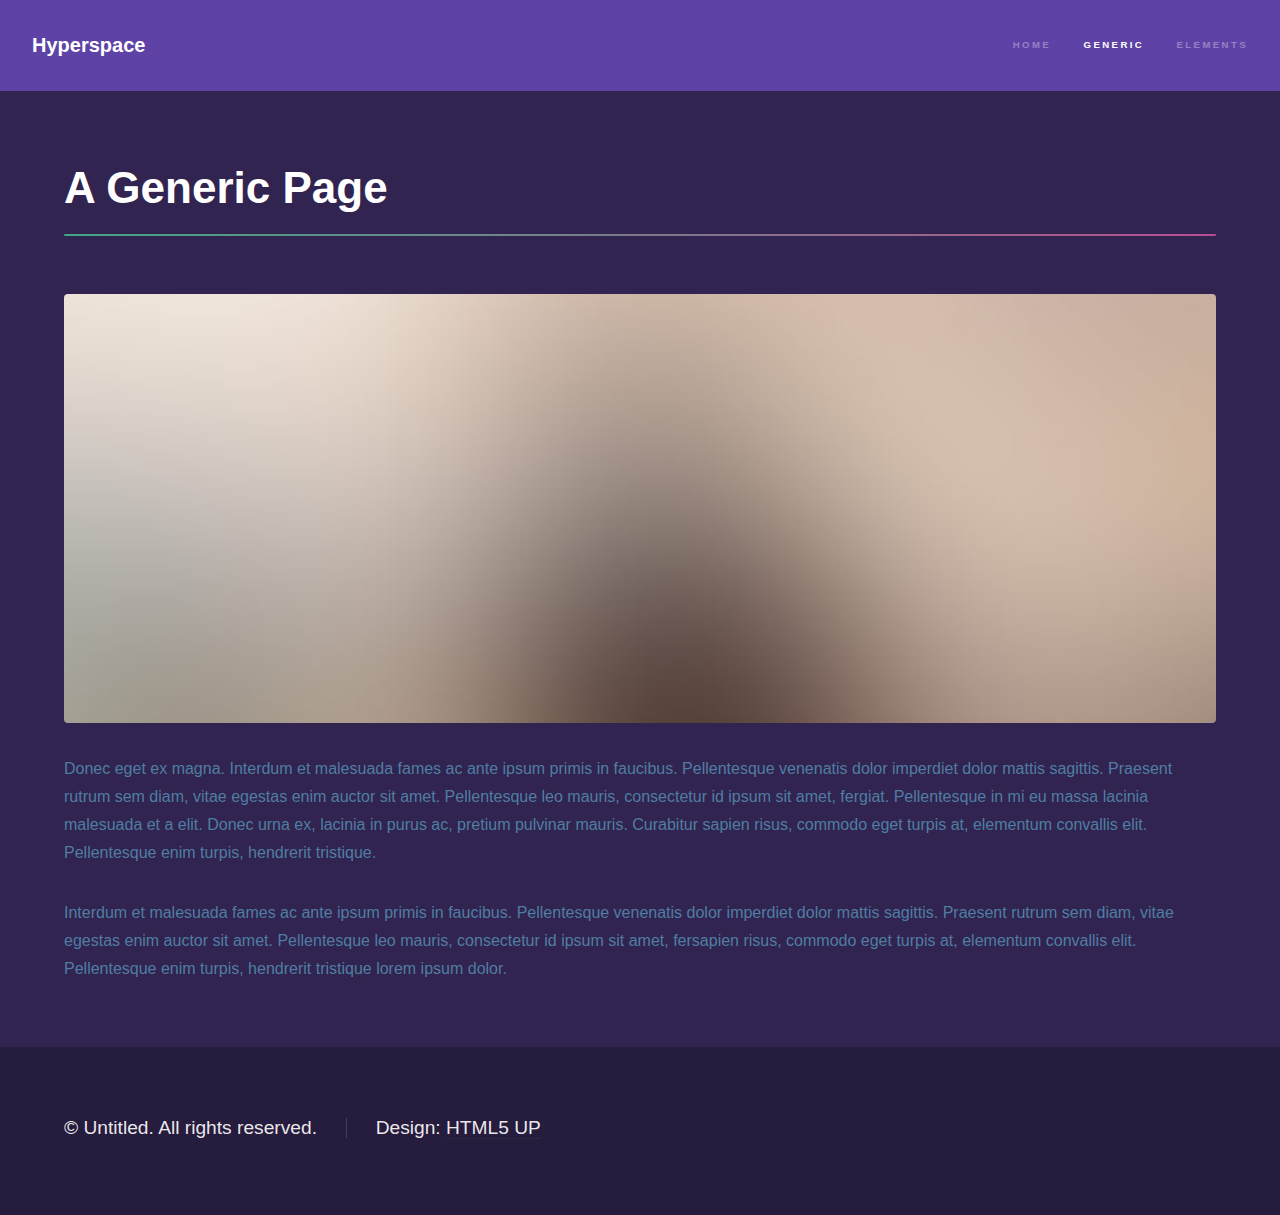
<file: Presentation/generic.html>
<!DOCTYPE HTML>

<html>
	<head>
		<title>Hoja de Vida</title>
		<meta charset="utf-8" />
		<meta name="viewport" content="width=device-width, initial-scale=1, user-scalable=no" />
		<link rel="stylesheet" href="assets/css/main.css" />
		<noscript><link rel="stylesheet" href="assets/css/noscript.css" /></noscript>
	</head>
	<body class="is-preload">

		<!-- Header -->
			<header id="header">
				<a href="index.html" class="title">Hyperspace</a>
				<nav>
					<ul>
						<li><a href="index.html">Home</a></li>
						<li><a href="generic.html" class="active">Generic</a></li>
						<li><a href="elements.html">Elements</a></li>
					</ul>
				</nav>
			</header>

		<!-- Wrapper -->
			<div id="wrapper">

				<!-- Main -->
					<section id="main" class="wrapper">
						<div class="inner">
							<h1 class="major">A Generic Page</h1>
							<span class="image fit"><img src="images/pic04.jpg" alt="" /></span>
							<p>Donec eget ex magna. Interdum et malesuada fames ac ante ipsum primis in faucibus. Pellentesque venenatis dolor imperdiet dolor mattis sagittis. Praesent rutrum sem diam, vitae egestas enim auctor sit amet. Pellentesque leo mauris, consectetur id ipsum sit amet, fergiat. Pellentesque in mi eu massa lacinia malesuada et a elit. Donec urna ex, lacinia in purus ac, pretium pulvinar mauris. Curabitur sapien risus, commodo eget turpis at, elementum convallis elit. Pellentesque enim turpis, hendrerit tristique.</p>
							<p>Interdum et malesuada fames ac ante ipsum primis in faucibus. Pellentesque venenatis dolor imperdiet dolor mattis sagittis. Praesent rutrum sem diam, vitae egestas enim auctor sit amet. Pellentesque leo mauris, consectetur id ipsum sit amet, fersapien risus, commodo eget turpis at, elementum convallis elit. Pellentesque enim turpis, hendrerit tristique lorem ipsum dolor.</p>
						</div>
					</section>

			</div>

		<!-- Footer -->
			<footer id="footer" class="wrapper alt">
				<div class="inner">
					<ul class="menu">
						<li>&copy; Untitled. All rights reserved.</li><li>Design: <a href="http://html5up.net">HTML5 UP</a></li>
					</ul>
				</div>
			</footer>

		<!-- Scripts -->
			<script src="assets/js/jquery.min.js"></script>
			<script src="assets/js/jquery.scrollex.min.js"></script>
			<script src="assets/js/jquery.scrolly.min.js"></script>
			<script src="assets/js/browser.min.js"></script>
			<script src="assets/js/breakpoints.min.js"></script>
			<script src="assets/js/util.js"></script>
			<script src="assets/js/main.js"></script>

	</body>
</html>
</file>
<file: Presentation/assets/css/noscript.css>
.spotlights > section > .image:before {
		opacity: 0 !important;
	}

	.spotlights > section > .content > .inner {
		-moz-transform: none !important;
		-webkit-transform: none !important;
		-ms-transform: none !important;
		transform: none !important;
		opacity: 1 !important;
	}

/* Wrapper */

	.wrapper > .inner {
		opacity: 1 !important;
		-moz-transform: none !important;
		-webkit-transform: none !important;
		-ms-transform: none !important;
		transform: none !important;
	}

/* Sidebar */

	#sidebar > .inner {
		opacity: 1 !important;
	}

	#sidebar nav > ul > li {
		-moz-transform: none !important;
		-webkit-transform: none !important;
		-ms-transform: none !important;
		transform: none !important;
		opacity: 1 !important;
	}
</file>
<file: Presentation/assets/css/main.css>
@import url(fontawesome-all.min.css);

html, body, div, span, applet, object,
iframe, h1, h2, h3, h4, h5, h6, p, blockquote,
pre, a, abbr, acronym, address, big, cite,
code, del, dfn, em, img, ins, kbd, q, s, samp,
small, strike, strong, sub, sup, tt, var, b,
u, i, center, dl, dt, dd, ol, ul, li, fieldset,
form, label, legend, table, caption, tbody,
tfoot, thead, tr, th, td, article, aside,
canvas, details, embed, figure, figcaption,
footer, header, hgroup, menu, nav, output, ruby,
section, summary, time, mark, audio, video {
	margin: 0;
	padding: 0;
	border: 0;
	font-size: 100%;
	font: inherit;
	vertical-align: baseline;}

article, aside, details, figcaption, figure,
footer, header, hgroup, menu, nav, section {
	display: block;}
.imgRedonda {
    width:300px;
    height:300px;
    border-radius:150px;
}
.imgRedonda {
    width:100%;
    height:100%;
    border-radius:150px;
}
body {
	line-height: 1;
}

ol, ul {
	list-style: none;
}

blockquote, q {
	quotes: none;
}

	blockquote:before, blockquote:after, q:before, q:after {
		content: '';
		content: none;
	}

table {
	border-collapse: collapse;
	border-spacing: 0;
}

body {
	-webkit-text-size-adjust: none;
}

mark {
	background-color: transparent;
	color: inherit;
}

input::-moz-focus-inner {
	border: 0;
	padding: 0;
}

input, select, textarea {
	-moz-appearance: none;
	-webkit-appearance: none;
	-ms-appearance: none;
	appearance: none;
}

/* Basic */

	@-ms-viewport {
		width: device-width;
	}

	body {
		-ms-overflow-style: scrollbar;
	}

	@media screen and (max-width: 480px) {

		html, body {
			min-width: 320px;
		}

	}

	html {
		box-sizing: border-box;
	}

	*, *:before, *:after {
		box-sizing: inherit;
	}

	body {
		background: #312450;
	}

		body.is-preload *, body.is-preload *:before, body.is-preload *:after {
			-moz-animation: none !important;
			-webkit-animation: none !important;
			-ms-animation: none !important;
			animation: none !important;
			-moz-transition: none !important;
			-webkit-transition: none !important;
			-ms-transition: none !important;
			transition: none !important;
		}

/* Type */

	body, input, select, textarea {
		color: rgba(108 202 230 / 55%);
		font-family: Arial, Helvetica, sans-serif;
		font-size: 16.5pt;
		font-weight: normal;
		line-height: 1.75;
	}

		@media screen and (max-width: 1680px) {

			body, input, select, textarea {
				font-size: 13pt;
			}

		}

		@media screen and (max-width: 1280px) {

			body, input, select, textarea {
				font-size: 12pt;
			}

		}

		@media screen and (max-width: 360px) {

			body, input, select, textarea {
				font-size: 11pt;
			}

		}

	a {
		-moz-transition: color 0.2s ease, border-bottom-color 0.2s ease;
		-webkit-transition: color 0.2s ease, border-bottom-color 0.2s ease;
		-ms-transition: color 0.2s ease, border-bottom-color 0.2s ease;
		transition: color 0.2s ease, border-bottom-color 0.2s ease;
		border-bottom: dotted 1px rgba(255, 255, 255, 0.35);
		color: inherit;
		text-decoration: none;
	}

		a:hover {
			border-bottom-color: transparent;
			color: #ffffff;
		}

	strong, b {
		color: #ffffff;
		font-weight: bold;
	}

	em, i {
		font-style: italic;
	}

	p {
		margin: 0 0 2em 0;
	}

	h1, h2, h3, h4, h5, h6 {
		color: #ffffff;
		font-weight: bold;
		line-height: 1.5;
		margin: 0 0 0.5em 0;
	}

		h1 a, h2 a, h3 a, h4 a, h5 a, h6 a {
			color: inherit;
			text-decoration: none;
		}

	h1 {
		font-size: 2.75em;
	}

		h1.major {
			margin: 0 0 1.3em 0;
			position: relative;
			padding-bottom: 0.35em;
		}

			h1.major:after {
				background-image: -moz-linear-gradient(to right, #bfb9cd, #b74e91);
				background-image: -webkit-linear-gradient(to right, #4fa642, #b74e91);
				background-image: -ms-linear-gradient(to right, #42a64c, #b74e91);
				background-image: linear-gradient(to right, #42a685, #b74e91);
				-moz-transition: max-width 0.2s ease;
				-webkit-transition: max-width 0.2s ease;
				-ms-transition: max-width 0.2s ease;
				transition: max-width 0.2s ease;
				border-radius: 0.2em;
				bottom: 0;
				content: '';
				height: 0.05em;
				position: absolute;
				right: 0;
				width: 100%;
			}

	h2 {
		font-size: 1.75em;
	}

	h3 {
		font-size: 1.1em;
	}

	h4 {
		font-size: 1em;
	}

	h5 {
		font-size: 0.8em;
	}

	h6 {
		font-size: 0.6em;
	}

	@media screen and (max-width: 736px) {

		h1 {
			font-size: 2em;
		}

		h2 {
			font-size: 1.25em;
		}

		h3 {
			font-size: 1em;
		}

		h4 {
			font-size: 0.8em;
		}

		h5 {
			font-size: 0.6em;
		}

		h6 {
			font-size: 0.6em;
		}

	}

	sub {
		font-size: 0.8em;
		position: relative;
		top: 0.5em;
	}

	sup {
		font-size: 0.8em;
		position: relative;
		top: -0.5em;
	}

	blockquote {
		border-left: solid 4px rgba(255, 255, 255, 0.15);
		font-style: italic;
		margin: 0 0 2em 0;
		padding: 0.5em 0 0.5em 2em;
	}

	code {
		background: rgba(255, 255, 255, 0.05);
		border-radius: 0.25em;
		border: solid 1px rgba(255, 255, 255, 0.15);
		font-family: "Courier New", monospace;
		font-size: 0.9em;
		margin: 0 0.25em;
		padding: 0.25em 0.65em;
	}

	pre {
		-webkit-overflow-scrolling: touch;
		font-family: "Courier New", monospace;
		font-size: 0.9em;
		margin: 0 0 2em 0;
	}

		pre code {
			display: block;
			line-height: 1.75em;
			padding: 1em 1.5em;
			overflow-x: auto;
		}

	hr {
		border: 0;
		border-bottom: solid 1px rgba(255, 255, 255, 0.15);
		margin: 2em 0;
	}

		hr.major {
			margin: 3em 0;
		}

	.align-left {
		text-align: left;
	}

	.align-center {
		text-align: center;
	}

	.align-right {
		text-align: right;
	}

/* Row */

	.row {
		display: flex;
		flex-wrap: wrap;
		box-sizing: border-box;
		align-items: stretch;
	}

		.row > * {
			box-sizing: border-box;
		}

		.row.gtr-uniform > * > :last-child {
			margin-bottom: 0;
		}

		.row.aln-left {
			justify-content: flex-start;
		}

		.row.aln-center {
			justify-content: center;
		}

		.row.aln-right {
			justify-content: flex-end;
		}

		.row.aln-top {
			align-items: flex-start;
		}

		.row.aln-middle {
			align-items: center;
		}

		.row.aln-bottom {
			align-items: flex-end;
		}

		.row > .imp {
			order: -1;
		}

		.row > .col-1 {
			width: 8.33333%;
		}

		.row > .off-1 {
			margin-left: 8.33333%;
		}

		.row > .col-2 {
			width: 16.66667%;
		}

		.row > .off-2 {
			margin-left: 16.66667%;
		}

		.row > .col-3 {
			width: 25%;
		}

		.row > .off-3 {
			margin-left: 25%;
		}

		.row > .col-4 {
			width: 33.33333%;
		}

		.row > .off-4 {
			margin-left: 33.33333%;
		}

		.row > .col-5 {
			width: 41.66667%;
		}

		.row > .off-5 {
			margin-left: 41.66667%;
		}

		.row > .col-6 {
			width: 50%;
		}

		.row > .off-6 {
			margin-left: 50%;
		}

		.row > .col-7 {
			width: 58.33333%;
		}

		.row > .off-7 {
			margin-left: 58.33333%;
		}

		.row > .col-8 {
			width: 66.66667%;
		}

		.row > .off-8 {
			margin-left: 66.66667%;
		}

		.row > .col-9 {
			width: 75%;
		}

		.row > .off-9 {
			margin-left: 75%;
		}

		.row > .col-10 {
			width: 83.33333%;
		}

		.row > .off-10 {
			margin-left: 83.33333%;
		}

		.row > .col-11 {
			width: 91.66667%;
		}

		.row > .off-11 {
			margin-left: 91.66667%;
		}

		.row > .col-12 {
			width: 100%;
		}

		.row > .off-12 {
			margin-left: 100%;
		}

		.row.gtr-0 {
			margin-top: 0;
			margin-left: 0em;
		}

			.row.gtr-0 > * {
				padding: 0 0 0 0em;
			}

			.row.gtr-0.gtr-uniform {
				margin-top: 0em;
			}

				.row.gtr-0.gtr-uniform > * {
					padding-top: 0em;
				}

		.row.gtr-25 {
			margin-top: 0;
			margin-left: -0.375em;
		}

			.row.gtr-25 > * {
				padding: 0 0 0 0.375em;
			}

			.row.gtr-25.gtr-uniform {
				margin-top: -0.375em;
			}

				.row.gtr-25.gtr-uniform > * {
					padding-top: 0.375em;
				}

		.row.gtr-50 {
			margin-top: 0;
			margin-left: -0.75em;
		}

			.row.gtr-50 > * {
				padding: 0 0 0 0.75em;
			}

			.row.gtr-50.gtr-uniform {
				margin-top: -0.75em;
			}

				.row.gtr-50.gtr-uniform > * {
					padding-top: 0.75em;
				}

		.row {
			margin-top: 0;
			margin-left: -1.5em;
		}

			.row > * {
				padding: 0 0 0 1.5em;
			}

			.row.gtr-uniform {
				margin-top: -1.5em;
			}

				.row.gtr-uniform > * {
					padding-top: 1.5em;
				}

		.row.gtr-150 {
			margin-top: 0;
			margin-left: -2.25em;
		}

			.row.gtr-150 > * {
				padding: 0 0 0 2.25em;
			}

			.row.gtr-150.gtr-uniform {
				margin-top: -2.25em;
			}

				.row.gtr-150.gtr-uniform > * {
					padding-top: 2.25em;
				}

		.row.gtr-200 {
			margin-top: 0;
			margin-left: -3em;
		}

			.row.gtr-200 > * {
				padding: 0 0 0 3em;
			}

			.row.gtr-200.gtr-uniform {
				margin-top: -3em;
			}

				.row.gtr-200.gtr-uniform > * {
					padding-top: 3em;
				}

		@media screen and (max-width: 1680px) {

			.row {
				display: flex;
				flex-wrap: wrap;
				box-sizing: border-box;
				align-items: stretch;
			}

				.row > * {
					box-sizing: border-box;
				}

				.row.gtr-uniform > * > :last-child {
					margin-bottom: 0;
				}

				.row.aln-left {
					justify-content: flex-start;
				}

				.row.aln-center {
					justify-content: center;
				}

				.row.aln-right {
					justify-content: flex-end;
				}

				.row.aln-top {
					align-items: flex-start;
				}

				.row.aln-middle {
					align-items: center;
				}

				.row.aln-bottom {
					align-items: flex-end;
				}

				.row > .imp-xlarge {
					order: -1;
				}

				.row > .col-1-xlarge {
					width: 8.33333%;
				}

				.row > .off-1-xlarge {
					margin-left: 8.33333%;
				}

				.row > .col-2-xlarge {
					width: 16.66667%;
				}

				.row > .off-2-xlarge {
					margin-left: 16.66667%;
				}

				.row > .col-3-xlarge {
					width: 25%;
				}

				.row > .off-3-xlarge {
					margin-left: 25%;
				}

				.row > .col-4-xlarge {
					width: 33.33333%;
				}

				.row > .off-4-xlarge {
					margin-left: 33.33333%;
				}

				.row > .col-5-xlarge {
					width: 41.66667%;
				}

				.row > .off-5-xlarge {
					margin-left: 41.66667%;
				}

				.row > .col-6-xlarge {
					width: 50%;
				}

				.row > .off-6-xlarge {
					margin-left: 50%;
				}

				.row > .col-7-xlarge {
					width: 58.33333%;
				}

				.row > .off-7-xlarge {
					margin-left: 58.33333%;
				}

				.row > .col-8-xlarge {
					width: 66.66667%;
				}

				.row > .off-8-xlarge {
					margin-left: 66.66667%;
				}

				.row > .col-9-xlarge {
					width: 75%;
				}

				.row > .off-9-xlarge {
					margin-left: 75%;
				}

				.row > .col-10-xlarge {
					width: 83.33333%;
				}

				.row > .off-10-xlarge {
					margin-left: 83.33333%;
				}

				.row > .col-11-xlarge {
					width: 91.66667%;
				}

				.row > .off-11-xlarge {
					margin-left: 91.66667%;
				}

				.row > .col-12-xlarge {
					width: 100%;
				}

				.row > .off-12-xlarge {
					margin-left: 100%;
				}

				.row.gtr-0 {
					margin-top: 0;
					margin-left: 0em;
				}

					.row.gtr-0 > * {
						padding: 0 0 0 0em;
					}

					.row.gtr-0.gtr-uniform {
						margin-top: 0em;
					}

						.row.gtr-0.gtr-uniform > * {
							padding-top: 0em;
						}

				.row.gtr-25 {
					margin-top: 0;
					margin-left: -0.375em;
				}

					.row.gtr-25 > * {
						padding: 0 0 0 0.375em;
					}

					.row.gtr-25.gtr-uniform {
						margin-top: -0.375em;
					}

						.row.gtr-25.gtr-uniform > * {
							padding-top: 0.375em;
						}

				.row.gtr-50 {
					margin-top: 0;
					margin-left: -0.75em;
				}

					.row.gtr-50 > * {
						padding: 0 0 0 0.75em;
					}

					.row.gtr-50.gtr-uniform {
						margin-top: -0.75em;
					}

						.row.gtr-50.gtr-uniform > * {
							padding-top: 0.75em;
						}

				.row {
					margin-top: 0;
					margin-left: -1.5em;
				}

					.row > * {
						padding: 0 0 0 1.5em;
					}

					.row.gtr-uniform {
						margin-top: -1.5em;
					}

						.row.gtr-uniform > * {
							padding-top: 1.5em;
						}

				.row.gtr-150 {
					margin-top: 0;
					margin-left: -2.25em;
				}

					.row.gtr-150 > * {
						padding: 0 0 0 2.25em;
					}

					.row.gtr-150.gtr-uniform {
						margin-top: -2.25em;
					}

						.row.gtr-150.gtr-uniform > * {
							padding-top: 2.25em;
						}

				.row.gtr-200 {
					margin-top: 0;
					margin-left: -3em;
				}

					.row.gtr-200 > * {
						padding: 0 0 0 3em;
					}

					.row.gtr-200.gtr-uniform {
						margin-top: -3em;
					}

						.row.gtr-200.gtr-uniform > * {
							padding-top: 3em;
						}

		}

		@media screen and (max-width: 1280px) {

			.row {
				display: flex;
				flex-wrap: wrap;
				box-sizing: border-box;
				align-items: stretch;
			}

				.row > * {
					box-sizing: border-box;
				}

				.row.gtr-uniform > * > :last-child {
					margin-bottom: 0;
				}

				.row.aln-left {
					justify-content: flex-start;
				}

				.row.aln-center {
					justify-content: center;
				}

				.row.aln-right {
					justify-content: flex-end;
				}

				.row.aln-top {
					align-items: flex-start;
				}

				.row.aln-middle {
					align-items: center;
				}

				.row.aln-bottom {
					align-items: flex-end;
				}

				.row > .imp-large {
					order: -1;
				}

				.row > .col-1-large {
					width: 8.33333%;
				}

				.row > .off-1-large {
					margin-left: 8.33333%;
				}

				.row > .col-2-large {
					width: 16.66667%;
				}

				.row > .off-2-large {
					margin-left: 16.66667%;
				}

				.row > .col-3-large {
					width: 25%;
				}

				.row > .off-3-large {
					margin-left: 25%;
				}

				.row > .col-4-large {
					width: 33.33333%;
				}

				.row > .off-4-large {
					margin-left: 33.33333%;
				}

				.row > .col-5-large {
					width: 41.66667%;
				}

				.row > .off-5-large {
					margin-left: 41.66667%;
				}

				.row > .col-6-large {
					width: 50%;
				}

				.row > .off-6-large {
					margin-left: 50%;
				}

				.row > .col-7-large {
					width: 58.33333%;
				}

				.row > .off-7-large {
					margin-left: 58.33333%;
				}

				.row > .col-8-large {
					width: 66.66667%;
				}

				.row > .off-8-large {
					margin-left: 66.66667%;
				}

				.row > .col-9-large {
					width: 75%;
				}

				.row > .off-9-large {
					margin-left: 75%;
				}

				.row > .col-10-large {
					width: 83.33333%;
				}

				.row > .off-10-large {
					margin-left: 83.33333%;
				}

				.row > .col-11-large {
					width: 91.66667%;
				}

				.row > .off-11-large {
					margin-left: 91.66667%;
				}

				.row > .col-12-large {
					width: 100%;
				}

				.row > .off-12-large {
					margin-left: 100%;
				}

				.row.gtr-0 {
					margin-top: 0;
					margin-left: 0em;
				}

					.row.gtr-0 > * {
						padding: 0 0 0 0em;
					}

					.row.gtr-0.gtr-uniform {
						margin-top: 0em;
					}

						.row.gtr-0.gtr-uniform > * {
							padding-top: 0em;
						}

				.row.gtr-25 {
					margin-top: 0;
					margin-left: -0.375em;
				}

					.row.gtr-25 > * {
						padding: 0 0 0 0.375em;
					}

					.row.gtr-25.gtr-uniform {
						margin-top: -0.375em;
					}

						.row.gtr-25.gtr-uniform > * {
							padding-top: 0.375em;
						}

				.row.gtr-50 {
					margin-top: 0;
					margin-left: -0.75em;
				}

					.row.gtr-50 > * {
						padding: 0 0 0 0.75em;
					}

					.row.gtr-50.gtr-uniform {
						margin-top: -0.75em;
					}

						.row.gtr-50.gtr-uniform > * {
							padding-top: 0.75em;
						}

				.row {
					margin-top: 0;
					margin-left: -1.5em;
				}

					.row > * {
						padding: 0 0 0 1.5em;
					}

					.row.gtr-uniform {
						margin-top: -1.5em;
					}

						.row.gtr-uniform > * {
							padding-top: 1.5em;
						}

				.row.gtr-150 {
					margin-top: 0;
					margin-left: -2.25em;
				}

					.row.gtr-150 > * {
						padding: 0 0 0 2.25em;
					}

					.row.gtr-150.gtr-uniform {
						margin-top: -2.25em;
					}

						.row.gtr-150.gtr-uniform > * {
							padding-top: 2.25em;
						}

				.row.gtr-200 {
					margin-top: 0;
					margin-left: -3em;
				}

					.row.gtr-200 > * {
						padding: 0 0 0 3em;
					}

					.row.gtr-200.gtr-uniform {
						margin-top: -3em;
					}

						.row.gtr-200.gtr-uniform > * {
							padding-top: 3em;
						}

		}

		@media screen and (max-width: 980px) {

			.row {
				display: flex;
				flex-wrap: wrap;
				box-sizing: border-box;
				align-items: stretch;
			}

				.row > * {
					box-sizing: border-box;
				}

				.row.gtr-uniform > * > :last-child {
					margin-bottom: 0;
				}

				.row.aln-left {
					justify-content: flex-start;
				}

				.row.aln-center {
					justify-content: center;
				}

				.row.aln-right {
					justify-content: flex-end;
				}

				.row.aln-top {
					align-items: flex-start;
				}

				.row.aln-middle {
					align-items: center;
				}

				.row.aln-bottom {
					align-items: flex-end;
				}

				.row > .imp-medium {
					order: -1;
				}

				.row > .col-1-medium {
					width: 8.33333%;
				}

				.row > .off-1-medium {
					margin-left: 8.33333%;
				}

				.row > .col-2-medium {
					width: 16.66667%;
				}

				.row > .off-2-medium {
					margin-left: 16.66667%;
				}

				.row > .col-3-medium {
					width: 25%;
				}

				.row > .off-3-medium {
					margin-left: 25%;
				}

				.row > .col-4-medium {
					width: 33.33333%;
				}

				.row > .off-4-medium {
					margin-left: 33.33333%;
				}

				.row > .col-5-medium {
					width: 41.66667%;
				}

				.row > .off-5-medium {
					margin-left: 41.66667%;
				}

				.row > .col-6-medium {
					width: 50%;
				}

				.row > .off-6-medium {
					margin-left: 50%;
				}

				.row > .col-7-medium {
					width: 58.33333%;
				}

				.row > .off-7-medium {
					margin-left: 58.33333%;
				}

				.row > .col-8-medium {
					width: 66.66667%;
				}

				.row > .off-8-medium {
					margin-left: 66.66667%;
				}

				.row > .col-9-medium {
					width: 75%;
				}

				.row > .off-9-medium {
					margin-left: 75%;
				}

				.row > .col-10-medium {
					width: 83.33333%;
				}

				.row > .off-10-medium {
					margin-left: 83.33333%;
				}

				.row > .col-11-medium {
					width: 91.66667%;
				}

				.row > .off-11-medium {
					margin-left: 91.66667%;
				}

				.row > .col-12-medium {
					width: 100%;
				}

				.row > .off-12-medium {
					margin-left: 100%;
				}

				.row.gtr-0 {
					margin-top: 0;
					margin-left: 0em;
				}

					.row.gtr-0 > * {
						padding: 0 0 0 0em;
					}

					.row.gtr-0.gtr-uniform {
						margin-top: 0em;
					}

						.row.gtr-0.gtr-uniform > * {
							padding-top: 0em;
						}

				.row.gtr-25 {
					margin-top: 0;
					margin-left: -0.375em;
				}

					.row.gtr-25 > * {
						padding: 0 0 0 0.375em;
					}

					.row.gtr-25.gtr-uniform {
						margin-top: -0.375em;
					}

						.row.gtr-25.gtr-uniform > * {
							padding-top: 0.375em;
						}

				.row.gtr-50 {
					margin-top: 0;
					margin-left: -0.75em;
				}

					.row.gtr-50 > * {
						padding: 0 0 0 0.75em;
					}

					.row.gtr-50.gtr-uniform {
						margin-top: -0.75em;
					}

						.row.gtr-50.gtr-uniform > * {
							padding-top: 0.75em;
						}

				.row {
					margin-top: 0;
					margin-left: -1.5em;
				}

					.row > * {
						padding: 0 0 0 1.5em;
					}

					.row.gtr-uniform {
						margin-top: -1.5em;
					}

						.row.gtr-uniform > * {
							padding-top: 1.5em;
						}

				.row.gtr-150 {
					margin-top: 0;
					margin-left: -2.25em;
				}

					.row.gtr-150 > * {
						padding: 0 0 0 2.25em;
					}

					.row.gtr-150.gtr-uniform {
						margin-top: -2.25em;
					}

						.row.gtr-150.gtr-uniform > * {
							padding-top: 2.25em;
						}

				.row.gtr-200 {
					margin-top: 0;
					margin-left: -3em;
				}

					.row.gtr-200 > * {
						padding: 0 0 0 3em;
					}

					.row.gtr-200.gtr-uniform {
						margin-top: -3em;
					}

						.row.gtr-200.gtr-uniform > * {
							padding-top: 3em;
						}

		}

		@media screen and (max-width: 736px) {

			.row {
				display: flex;
				flex-wrap: wrap;
				box-sizing: border-box;
				align-items: stretch;
			}

				.row > * {
					box-sizing: border-box;
				}

				.row.gtr-uniform > * > :last-child {
					margin-bottom: 0;
				}

				.row.aln-left {
					justify-content: flex-start;
				}

				.row.aln-center {
					justify-content: center;
				}

				.row.aln-right {
					justify-content: flex-end;
				}

				.row.aln-top {
					align-items: flex-start;
				}

				.row.aln-middle {
					align-items: center;
				}

				.row.aln-bottom {
					align-items: flex-end;
				}

				.row > .imp-small {
					order: -1;
				}

				.row > .col-1-small {
					width: 8.33333%;
				}

				.row > .off-1-small {
					margin-left: 8.33333%;
				}

				.row > .col-2-small {
					width: 16.66667%;
				}

				.row > .off-2-small {
					margin-left: 16.66667%;
				}

				.row > .col-3-small {
					width: 25%;
				}

				.row > .off-3-small {
					margin-left: 25%;
				}

				.row > .col-4-small {
					width: 33.33333%;
				}

				.row > .off-4-small {
					margin-left: 33.33333%;
				}

				.row > .col-5-small {
					width: 41.66667%;
				}

				.row > .off-5-small {
					margin-left: 41.66667%;
				}

				.row > .col-6-small {
					width: 50%;
				}

				.row > .off-6-small {
					margin-left: 50%;
				}

				.row > .col-7-small {
					width: 58.33333%;
				}

				.row > .off-7-small {
					margin-left: 58.33333%;
				}

				.row > .col-8-small {
					width: 66.66667%;
				}

				.row > .off-8-small {
					margin-left: 66.66667%;
				}

				.row > .col-9-small {
					width: 75%;
				}

				.row > .off-9-small {
					margin-left: 75%;
				}

				.row > .col-10-small {
					width: 83.33333%;
				}

				.row > .off-10-small {
					margin-left: 83.33333%;
				}

				.row > .col-11-small {
					width: 91.66667%;
				}

				.row > .off-11-small {
					margin-left: 91.66667%;
				}

				.row > .col-12-small {
					width: 100%;
				}

				.row > .off-12-small {
					margin-left: 100%;
				}

				.row.gtr-0 {
					margin-top: 0;
					margin-left: 0em;
				}

					.row.gtr-0 > * {
						padding: 0 0 0 0em;
					}

					.row.gtr-0.gtr-uniform {
						margin-top: 0em;
					}

						.row.gtr-0.gtr-uniform > * {
							padding-top: 0em;
						}

				.row.gtr-25 {
					margin-top: 0;
					margin-left: -0.375em;
				}

					.row.gtr-25 > * {
						padding: 0 0 0 0.375em;
					}

					.row.gtr-25.gtr-uniform {
						margin-top: -0.375em;
					}

						.row.gtr-25.gtr-uniform > * {
							padding-top: 0.375em;
						}

				.row.gtr-50 {
					margin-top: 0;
					margin-left: -0.75em;
				}

					.row.gtr-50 > * {
						padding: 0 0 0 0.75em;
					}

					.row.gtr-50.gtr-uniform {
						margin-top: -0.75em;
					}

						.row.gtr-50.gtr-uniform > * {
							padding-top: 0.75em;
						}

				.row {
					margin-top: 0;
					margin-left: -1.5em;
				}

					.row > * {
						padding: 0 0 0 1.5em;
					}

					.row.gtr-uniform {
						margin-top: -1.5em;
					}

						.row.gtr-uniform > * {
							padding-top: 1.5em;
						}

				.row.gtr-150 {
					margin-top: 0;
					margin-left: -2.25em;
				}

					.row.gtr-150 > * {
						padding: 0 0 0 2.25em;
					}

					.row.gtr-150.gtr-uniform {
						margin-top: -2.25em;
					}

						.row.gtr-150.gtr-uniform > * {
							padding-top: 2.25em;
						}

				.row.gtr-200 {
					margin-top: 0;
					margin-left: -3em;
				}

					.row.gtr-200 > * {
						padding: 0 0 0 3em;
					}

					.row.gtr-200.gtr-uniform {
						margin-top: -3em;
					}

						.row.gtr-200.gtr-uniform > * {
							padding-top: 3em;
						}

		}

		@media screen and (max-width: 480px) {

			.row {
				display: flex;
				flex-wrap: wrap;
				box-sizing: border-box;
				align-items: stretch;
			}

				.row > * {
					box-sizing: border-box;
				}

				.row.gtr-uniform > * > :last-child {
					margin-bottom: 0;
				}

				.row.aln-left {
					justify-content: flex-start;
				}

				.row.aln-center {
					justify-content: center;
				}

				.row.aln-right {
					justify-content: flex-end;
				}

				.row.aln-top {
					align-items: flex-start;
				}

				.row.aln-middle {
					align-items: center;
				}

				.row.aln-bottom {
					align-items: flex-end;
				}

				.row > .imp-xsmall {
					order: -1;
				}

				.row > .col-1-xsmall {
					width: 8.33333%;
				}

				.row > .off-1-xsmall {
					margin-left: 8.33333%;
				}

				.row > .col-2-xsmall {
					width: 16.66667%;
				}

				.row > .off-2-xsmall {
					margin-left: 16.66667%;
				}

				.row > .col-3-xsmall {
					width: 25%;
				}

				.row > .off-3-xsmall {
					margin-left: 25%;
				}

				.row > .col-4-xsmall {
					width: 33.33333%;
				}

				.row > .off-4-xsmall {
					margin-left: 33.33333%;
				}

				.row > .col-5-xsmall {
					width: 41.66667%;
				}

				.row > .off-5-xsmall {
					margin-left: 41.66667%;
				}

				.row > .col-6-xsmall {
					width: 50%;
				}

				.row > .off-6-xsmall {
					margin-left: 50%;
				}

				.row > .col-7-xsmall {
					width: 58.33333%;
				}

				.row > .off-7-xsmall {
					margin-left: 58.33333%;
				}

				.row > .col-8-xsmall {
					width: 66.66667%;
				}

				.row > .off-8-xsmall {
					margin-left: 66.66667%;
				}

				.row > .col-9-xsmall {
					width: 75%;
				}

				.row > .off-9-xsmall {
					margin-left: 75%;
				}

				.row > .col-10-xsmall {
					width: 83.33333%;
				}

				.row > .off-10-xsmall {
					margin-left: 83.33333%;
				}

				.row > .col-11-xsmall {
					width: 91.66667%;
				}

				.row > .off-11-xsmall {
					margin-left: 91.66667%;
				}

				.row > .col-12-xsmall {
					width: 100%;
				}

				.row > .off-12-xsmall {
					margin-left: 100%;
				}

				.row.gtr-0 {
					margin-top: 0;
					margin-left: 0em;
				}

					.row.gtr-0 > * {
						padding: 0 0 0 0em;
					}

					.row.gtr-0.gtr-uniform {
						margin-top: 0em;
					}

						.row.gtr-0.gtr-uniform > * {
							padding-top: 0em;
						}

				.row.gtr-25 {
					margin-top: 0;
					margin-left: -0.375em;
				}

					.row.gtr-25 > * {
						padding: 0 0 0 0.375em;
					}

					.row.gtr-25.gtr-uniform {
						margin-top: -0.375em;
					}

						.row.gtr-25.gtr-uniform > * {
							padding-top: 0.375em;
						}

				.row.gtr-50 {
					margin-top: 0;
					margin-left: -0.75em;
				}

					.row.gtr-50 > * {
						padding: 0 0 0 0.75em;
					}

					.row.gtr-50.gtr-uniform {
						margin-top: -0.75em;
					}

						.row.gtr-50.gtr-uniform > * {
							padding-top: 0.75em;
						}

				.row {
					margin-top: 0;
					margin-left: -1.5em;
				}

					.row > * {
						padding: 0 0 0 1.5em;
					}

					.row.gtr-uniform {
						margin-top: -1.5em;
					}

						.row.gtr-uniform > * {
							padding-top: 1.5em;
						}

				.row.gtr-150 {
					margin-top: 0;
					margin-left: -2.25em;
				}

					.row.gtr-150 > * {
						padding: 0 0 0 2.25em;
					}

					.row.gtr-150.gtr-uniform {
						margin-top: -2.25em;
					}

						.row.gtr-150.gtr-uniform > * {
							padding-top: 2.25em;
						}

				.row.gtr-200 {
					margin-top: 0;
					margin-left: -3em;
				}

					.row.gtr-200 > * {
						padding: 0 0 0 3em;
					}

					.row.gtr-200.gtr-uniform {
						margin-top: -3em;
					}

						.row.gtr-200.gtr-uniform > * {
							padding-top: 3em;
						}

		}

/* Box */

	.box {
		border-radius: 0.25em;
		border: solid 1px rgba(255, 255, 255, 0.15);
		margin-bottom: 2em;
		padding: 1.5em;
	}

		.box > :last-child,
		.box > :last-child > :last-child,
		.box > :last-child > :last-child > :last-child {
			margin-bottom: 0;
		}

		.box.alt {
			border: 0;
			border-radius: 0;
			padding: 0;
		}

/* Button */

	input[type="submit"],
	input[type="reset"],
	input[type="button"],
	button,
	.button {
		-moz-appearance: none;
		-webkit-appearance: none;
		-ms-appearance: none;
		appearance: none;
		-moz-transition: border-color 0.2s ease;
		-webkit-transition: border-color 0.2s ease;
		-ms-transition: border-color 0.2s ease;
		transition: border-color 0.2s ease;
		background-color: transparent;
		border: solid 1px !important;
		border-color: rgba(255, 255, 255, 0.15) !important;
		border-radius: 3em;
		color: #ffffff !important;
		cursor: pointer;
		display: inline-block;
		font-size: 0.6em;
		font-weight: bold;
		height: calc(4.75em + 2px);
		letter-spacing: 0.25em;
		line-height: 4.75em;
		outline: 0;
		padding: 0 3.75em;
		position: relative;
		text-align: center;
		text-decoration: none;
		text-transform: uppercase;
		white-space: nowrap;
	}

		input[type="submit"]:after,
		input[type="reset"]:after,
		input[type="button"]:after,
		button:after,
		.button:after {
			-moz-transform: scale(0.25);
			-webkit-transform: scale(0.25);
			-ms-transform: scale(0.25);
			transform: scale(0.25);
			pointer-events: none;
			-moz-transition: opacity 0.2s ease, -moz-transform 0.2s ease;
			-webkit-transition: opacity 0.2s ease, -webkit-transform 0.2s ease;
			-ms-transition: opacity 0.2s ease, -ms-transform 0.2s ease;
			transition: opacity 0.2s ease, transform 0.2s ease;
			background: #ffffff;
			border-radius: 3em;
			content: '';
			height: 100%;
			left: 0;
			opacity: 0;
			position: absolute;
			top: 0;
			width: 100%;
		}

		input[type="submit"].icon:before,
		input[type="reset"].icon:before,
		input[type="button"].icon:before,
		button.icon:before,
		.button.icon:before {
			margin-right: 0.75em;
		}

		input[type="submit"].fit,
		input[type="reset"].fit,
		input[type="button"].fit,
		button.fit,
		.button.fit {
			width: 100%;
		}

		input[type="submit"].small,
		input[type="reset"].small,
		input[type="button"].small,
		button.small,
		.button.small {
			font-size: 0.4em;
		}

		input[type="submit"].large,
		input[type="reset"].large,
		input[type="button"].large,
		button.large,
		.button.large {
			font-size: 0.8em;
		}

		input[type="submit"].primary,
		input[type="reset"].primary,
		input[type="button"].primary,
		button.primary,
		.button.primary {
			background-color: #ffffff;
			color: #312450 !important;
		}

			input[type="submit"].primary:after,
			input[type="reset"].primary:after,
			input[type="button"].primary:after,
			button.primary:after,
			.button.primary:after {
				display: none;
			}

		input[type="submit"].disabled, input[type="submit"]:disabled,
		input[type="reset"].disabled,
		input[type="reset"]:disabled,
		input[type="button"].disabled,
		input[type="button"]:disabled,
		button.disabled,
		button:disabled,
		.button.disabled,
		.button:disabled {
			cursor: default;
			opacity: 0.5;
			pointer-events: none;
		}

		input[type="submit"]:hover,
		input[type="reset"]:hover,
		input[type="button"]:hover,
		button:hover,
		.button:hover {
			border-color: rgba(255, 255, 255, 0.55) !important;
		}

			input[type="submit"]:hover:after,
			input[type="reset"]:hover:after,
			input[type="button"]:hover:after,
			button:hover:after,
			.button:hover:after {
				opacity: 0.05;
				-moz-transform: scale(1);
				-webkit-transform: scale(1);
				-ms-transform: scale(1);
				transform: scale(1);
			}

			input[type="submit"]:hover:active,
			input[type="reset"]:hover:active,
			input[type="button"]:hover:active,
			button:hover:active,
			.button:hover:active {
				border-color: #ffffff !important;
			}

				input[type="submit"]:hover:active:after,
				input[type="reset"]:hover:active:after,
				input[type="button"]:hover:active:after,
				button:hover:active:after,
				.button:hover:active:after {
					opacity: 0.1;
				}

/* Features */

	.features {
		display: -moz-flex;
		display: -webkit-flex;
		display: -ms-flex;
		display: flex;
		-moz-flex-wrap: wrap;
		-webkit-flex-wrap: wrap;
		-ms-flex-wrap: wrap;
		flex-wrap: wrap;
		border-radius: 0.25em;
		border: solid 1px rgba(255, 255, 255, 0.15);
		background: rgba(255, 255, 255, 0.05);
		margin: 0 0 2em 0;
	}

		.features section {
			padding: 3.5em 3em 1em 7em ;
			width: 50%;
			border-top: solid 1px rgba(255, 255, 255, 0.15);
			position: relative;
		}

			.features section:nth-child(-n + 2) {
				border-top-width: 0;
			}

			.features section:nth-child(2n) {
				border-left: solid 1px rgba(255, 255, 255, 0.15);
			}

			.features section .icon {
				-moz-transition: opacity 0.5s ease, -moz-transform 0.5s ease;
				-webkit-transition: opacity 0.5s ease, -webkit-transform 0.5s ease;
				-ms-transition: opacity 0.5s ease, -ms-transform 0.5s ease;
				transition: opacity 0.5s ease, transform 0.5s ease;
				-moz-transition-delay: 1s;
				-webkit-transition-delay: 1s;
				-ms-transition-delay: 1s;
				transition-delay: 1s;
				-moz-transform: scale(1);
				-webkit-transform: scale(1);
				-ms-transform: scale(1);
				transform: scale(1);
				position: absolute;
				left: 3em;
				top: 3em;
				opacity: 1;
			}

			.features section:nth-child(1) .icon {
				-moz-transition-delay: 0.15s;
				-webkit-transition-delay: 0.15s;
				-ms-transition-delay: 0.15s;
				transition-delay: 0.15s;
			}

			.features section:nth-child(2) .icon {
				-moz-transition-delay: 0.3s;
				-webkit-transition-delay: 0.3s;
				-ms-transition-delay: 0.3s;
				transition-delay: 0.3s;
			}

			.features section:nth-child(3) .icon {
				-moz-transition-delay: 0.45s;
				-webkit-transition-delay: 0.45s;
				-ms-transition-delay: 0.45s;
				transition-delay: 0.45s;
			}

			.features section:nth-child(4) .icon {
				-moz-transition-delay: 0.6s;
				-webkit-transition-delay: 0.6s;
				-ms-transition-delay: 0.6s;
				transition-delay: 0.6s;
			}

			.features section:nth-child(5) .icon {
				-moz-transition-delay: 0.75s;
				-webkit-transition-delay: 0.75s;
				-ms-transition-delay: 0.75s;
				transition-delay: 0.75s;
			}

			.features section:nth-child(6) .icon {
				-moz-transition-delay: 0.9s;
				-webkit-transition-delay: 0.9s;
				-ms-transition-delay: 0.9s;
				transition-delay: 0.9s;
			}

			.features section:nth-child(7) .icon {
				-moz-transition-delay: 1.05s;
				-webkit-transition-delay: 1.05s;
				-ms-transition-delay: 1.05s;
				transition-delay: 1.05s;
			}

			.features section:nth-child(8) .icon {
				-moz-transition-delay: 1.2s;
				-webkit-transition-delay: 1.2s;
				-ms-transition-delay: 1.2s;
				transition-delay: 1.2s;
			}

			.features section:nth-child(9) .icon {
				-moz-transition-delay: 1.35s;
				-webkit-transition-delay: 1.35s;
				-ms-transition-delay: 1.35s;
				transition-delay: 1.35s;
			}

			.features section:nth-child(10) .icon {
				-moz-transition-delay: 1.5s;
				-webkit-transition-delay: 1.5s;
				-ms-transition-delay: 1.5s;
				transition-delay: 1.5s;
			}

			.features section:nth-child(11) .icon {
				-moz-transition-delay: 1.65s;
				-webkit-transition-delay: 1.65s;
				-ms-transition-delay: 1.65s;
				transition-delay: 1.65s;
			}

			.features section:nth-child(12) .icon {
				-moz-transition-delay: 1.8s;
				-webkit-transition-delay: 1.8s;
				-ms-transition-delay: 1.8s;
				transition-delay: 1.8s;
			}

			.features section:nth-child(13) .icon {
				-moz-transition-delay: 1.95s;
				-webkit-transition-delay: 1.95s;
				-ms-transition-delay: 1.95s;
				transition-delay: 1.95s;
			}

			.features section:nth-child(14) .icon {
				-moz-transition-delay: 2.1s;
				-webkit-transition-delay: 2.1s;
				-ms-transition-delay: 2.1s;
				transition-delay: 2.1s;
			}

			.features section:nth-child(15) .icon {
				-moz-transition-delay: 2.25s;
				-webkit-transition-delay: 2.25s;
				-ms-transition-delay: 2.25s;
				transition-delay: 2.25s;
			}

			.features section:nth-child(16) .icon {
				-moz-transition-delay: 2.4s;
				-webkit-transition-delay: 2.4s;
				-ms-transition-delay: 2.4s;
				transition-delay: 2.4s;
			}

			.features section:nth-child(17) .icon {
				-moz-transition-delay: 2.55s;
				-webkit-transition-delay: 2.55s;
				-ms-transition-delay: 2.55s;
				transition-delay: 2.55s;
			}

			.features section:nth-child(18) .icon {
				-moz-transition-delay: 2.7s;
				-webkit-transition-delay: 2.7s;
				-ms-transition-delay: 2.7s;
				transition-delay: 2.7s;
			}

			.features section:nth-child(19) .icon {
				-moz-transition-delay: 2.85s;
				-webkit-transition-delay: 2.85s;
				-ms-transition-delay: 2.85s;
				transition-delay: 2.85s;
			}

			.features section:nth-child(20) .icon {
				-moz-transition-delay: 3s;
				-webkit-transition-delay: 3s;
				-ms-transition-delay: 3s;
				transition-delay: 3s;
			}

		.features.inactive section .icon {
			-moz-transform: scale(0.5);
			-webkit-transform: scale(0.5);
			-ms-transform: scale(0.5);
			transform: scale(0.5);
			opacity: 0;
		}

		@media screen and (max-width: 980px) {

			.features {
				display: block;
			}

				.features section {
					border-top-width: 1px !important;
					border-left-width: 0 !important;
					width: 100%;
				}

					.features section:first-child {
						border-top-width: 0 !important;
					}

		}

		@media screen and (max-width: 736px) {

			.features section {
				padding: 2.5em 1.5em 0.1em 5.5em ;
			}

				.features section .icon {
					left: 1.5em;
					top: 2em;
				}

		}

		@media screen and (max-width: 480px) {

			.features section {
				padding: 2em 1.5em 0.1em 1.5em ;
			}

				.features section .icon {
					left: 0;
					position: relative;
					top: 0;
				}

		}

/* Form */

	form {
		margin: 0 0 2em 0;
	}

		form > :last-child {
			margin-bottom: 0;
		}

		form > .fields {
			display: -moz-flex;
			display: -webkit-flex;
			display: -ms-flex;
			display: flex;
			-moz-flex-wrap: wrap;
			-webkit-flex-wrap: wrap;
			-ms-flex-wrap: wrap;
			flex-wrap: wrap;
			width: calc(100% + 3em);
			margin: -1.5em 0 2em -1.5em;
		}

			form > .fields > .field {
				-moz-flex-grow: 0;
				-webkit-flex-grow: 0;
				-ms-flex-grow: 0;
				flex-grow: 0;
				-moz-flex-shrink: 0;
				-webkit-flex-shrink: 0;
				-ms-flex-shrink: 0;
				flex-shrink: 0;
				padding: 1.5em 0 0 1.5em;
				width: calc(100% - 1.5em);
			}

				form > .fields > .field.half {
					width: calc(50% - 0.75em);
				}

				form > .fields > .field.third {
					width: calc(100%/3 - 0.5em);
				}

				form > .fields > .field.quarter {
					width: calc(25% - 0.375em);
				}

		@media screen and (max-width: 480px) {

			form > .fields {
				width: calc(100% + 3em);
				margin: -1.5em 0 2em -1.5em;
			}

				form > .fields > .field {
					padding: 1.5em 0 0 1.5em;
					width: calc(100% - 1.5em);
				}

					form > .fields > .field.half {
						width: calc(100% - 1.5em);
					}

					form > .fields > .field.third {
						width: calc(100% - 1.5em);
					}

					form > .fields > .field.quarter {
						width: calc(100% - 1.5em);
					}

		}

	label {
		color: #ffffff;
		font-weight: bold;
		line-height: 1.5;
		margin: 0 0 0.7em 0;
		display: block;
		font-size: 1.1em;
	}

	input[type="text"],
	input[type="password"],
	input[type="email"],
	input[type="tel"],
	select,
	textarea {
		-moz-appearance: none;
		-webkit-appearance: none;
		-ms-appearance: none;
		appearance: none;
		background: rgba(255, 255, 255, 0.05);
		border-radius: 0.25em;
		border: none;
		border: solid 1px rgba(255, 255, 255, 0.15);
		color: inherit;
		display: block;
		outline: 0;
		padding: 0 1em;
		text-decoration: none;
		width: 100%;
	}

		input[type="text"]:invalid,
		input[type="password"]:invalid,
		input[type="email"]:invalid,
		input[type="tel"]:invalid,
		select:invalid,
		textarea:invalid {
			box-shadow: none;
		}

		input[type="text"]:focus,
		input[type="password"]:focus,
		input[type="email"]:focus,
		input[type="tel"]:focus,
		select:focus,
		textarea:focus {
			border-color: #ffffff;
			box-shadow: 0 0 0 1px #ffffff;
		}

	select {
		background-image: url("data:image/svg+xml;charset=utf8,%3Csvg xmlns='http://www.w3.org/2000/svg' width='40' height='40' preserveAspectRatio='none' viewBox='0 0 40 40'%3E%3Cpath d='M9.4,12.3l10.4,10.4l10.4-10.4c0.2-0.2,0.5-0.4,0.9-0.4c0.3,0,0.6,0.1,0.9,0.4l3.3,3.3c0.2,0.2,0.4,0.5,0.4,0.9 c0,0.4-0.1,0.6-0.4,0.9L20.7,31.9c-0.2,0.2-0.5,0.4-0.9,0.4c-0.3,0-0.6-0.1-0.9-0.4L4.3,17.3c-0.2-0.2-0.4-0.5-0.4-0.9 c0-0.4,0.1-0.6,0.4-0.9l3.3-3.3c0.2-0.2,0.5-0.4,0.9-0.4S9.1,12.1,9.4,12.3z' fill='rgba(255, 255, 255, 0.15)' /%3E%3C/svg%3E");
		background-size: 1.25rem;
		background-repeat: no-repeat;
		background-position: calc(100% - 1rem) center;
		height: 2.75em;
		padding-right: 2.75em;
		text-overflow: ellipsis;
	}

		select option {
			color: #ffffff;
			background: #312450;
		}

		select:focus::-ms-value {
			background-color: transparent;
		}

		select::-ms-expand {
			display: none;
		}

	input[type="text"],
	input[type="password"],
	input[type="email"],
	select {
		height: 2.75em;
	}

	textarea {
		padding: 0.75em 1em;
	}

		body.is-ie textarea {
			min-height: 10em;
		}

	input[type="checkbox"],
	input[type="radio"] {
		-moz-appearance: none;
		-webkit-appearance: none;
		-ms-appearance: none;
		appearance: none;
		display: block;
		float: left;
		margin-right: -2em;
		opacity: 0;
		width: 1em;
		z-index: -1;
	}

		input[type="checkbox"] + label,
		input[type="radio"] + label {
			text-decoration: none;
			color: rgba(255, 255, 255, 0.55);
			cursor: pointer;
			display: inline-block;
			font-size: 1em;
			font-weight: normal;
			padding-left: 2.4em;
			padding-right: 0.75em;
			position: relative;
		}

			input[type="checkbox"] + label:before,
			input[type="radio"] + label:before {
				-moz-osx-font-smoothing: grayscale;
				-webkit-font-smoothing: antialiased;
				display: inline-block;
				font-style: normal;
				font-variant: normal;
				text-rendering: auto;
				line-height: 1;
				text-transform: none !important;
				font-family: 'Font Awesome 5 Free';
				font-weight: 900;
			}

			input[type="checkbox"] + label:before,
			input[type="radio"] + label:before {
				background: rgba(255, 255, 255, 0.05);
				border-radius: 0.25em;
				border: solid 1px rgba(255, 255, 255, 0.15);
				content: '';
				display: inline-block;
				font-size: 0.8em;
				height: 2.0625em;
				left: 0;
				line-height: 2.0625em;
				position: absolute;
				text-align: center;
				top: 0;
				width: 2.0625em;
			}

		input[type="checkbox"]:checked + label:before,
		input[type="radio"]:checked + label:before {
			background: #ffffff;
			border-color: #ffffff;
			color: #b74e91;
			content: '\f00c';
		}

		input[type="checkbox"]:focus + label:before,
		input[type="radio"]:focus + label:before {
			border-color: #ffffff;
			box-shadow: 0 0 0 1px #ffffff;
		}

	input[type="checkbox"] + label:before {
		border-radius: 0.25em;
	}

	input[type="radio"] + label:before {
		border-radius: 100%;
	}

	::-webkit-input-placeholder {
		color: rgba(255, 255, 255, 0.35) !important;
		opacity: 1.0;
	}

	:-moz-placeholder {
		color: rgba(255, 255, 255, 0.35) !important;
		opacity: 1.0;
	}

	::-moz-placeholder {
		color: rgba(255, 255, 255, 0.35) !important;
		opacity: 1.0;
	}

	:-ms-input-placeholder {
		color: rgba(255, 255, 255, 0.35) !important;
		opacity: 1.0;
	}

/* Icon */

	.icon {
		text-decoration: none;
		border-bottom: none;
		position: relative;
	}

		.icon:before {
			-moz-osx-font-smoothing: grayscale;
			-webkit-font-smoothing: antialiased;
			display: inline-block;
			font-style: normal;
			font-variant: normal;
			text-rendering: auto;
			line-height: 1;
			text-transform: none !important;
			font-family: 'Font Awesome 5 Free';
			font-weight: 400;
		}

		.icon > .label {
			display: none;
		}

		.icon:before {
			line-height: inherit;
		}

		.icon.solid:before {
			font-weight: 900;
		}

		.icon.brands:before {
			font-family: 'Font Awesome 5 Brands';
		}

		.icon.major {
			width: 2.5em;
			height: 2.5em;
			display: block;
			background: #ffffff;
			border-radius: 100%;
			color: #312450;
			text-align: center;
			line-height: 2.5em;
			margin: 0 0 1.3em 0;
		}

			.icon.major:before {
				font-size: 1.25em;
			}

				.wrapper.style1 .icon.major:before {
					color: #5e42a6;
				}

				.wrapper.style1-alt .icon.major:before {
					color: #493382;
				}

				.wrapper.style2 .icon.major:before {
					color: #6b41a98;
				}

				.wrapper.style2-alt .icon.major:before {
					color: #3e4094;
				}

				.wrapper.style3 .icon.major:before {
					color: #b74e91;
				}

				.wrapper.style3-alt .icon.major:before {
					color: #953d75;
				}

/* Image */

	.image {
		border-radius: 0.25em;
		border: 0;
		display: inline-block;
		position: relative;
	}

		.image img {
			border-radius: 0.25em;
			display: block;
		}

		.image.left, .image.right {
			max-width: 40%;
		}

			.image.left img, .image.right img {
				width: 100%;
			}

		.image.left {
			float: left;
			margin: 0 1.5em 1em 0;
			top: 0.25em;
		}

		.image.right {
			float: right;
			margin: 0 0 1em 1.5em;
			top: 0.25em;
		}

		.image.fit {
			display: block;
			margin: 0 0 2em 0;
			width: 100%;
		}

			.image.fit img {
				width: 100%;
			}

		.image.main {
			display: block;
			margin: 0 0 3em 0;
			width: 100%;
		}

			.image.main img {
				width: 100%;
			}

/* List */

	ol {
		list-style: decimal;
		margin: 0 0 2em 0;
		padding-left: 1.25em;
	}

		ol li {
			padding-left: 0.25em;
		}

	ul {
		list-style: disc;
		margin: 0 0 2em 0;
		padding-left: 1em;
	}

		ul li {
			padding-left: 0.5em;
		}

		ul.alt {
			list-style: none;
			padding-left: 0;
		}

			ul.alt li {
				border-top: solid 1px rgba(255, 255, 255, 0.15);
				padding: 0.5em 0;
			}

				ul.alt li:first-child {
					border-top: 0;
					padding-top: 0;
				}

	dl {
		margin: 0 0 2em 0;
	}

		dl dt {
			display: block;
			font-weight: bold;
			margin: 0 0 1em 0;
		}

		dl dd {
			margin-left: 2em;
		}

/* Actions */

	ul.actions {
		display: -moz-flex;
		display: -webkit-flex;
		display: -ms-flex;
		display: flex;
		cursor: default;
		list-style: none;
		margin-left: -1em;
		padding-left: 0;
	}

		ul.actions li {
			padding: 0 0 0 1em;
			vertical-align: middle;
		}

		ul.actions.special {
			-moz-justify-content: center;
			-webkit-justify-content: center;
			-ms-justify-content: center;
			justify-content: center;
			width: 100%;
			margin-left: 0;
		}

			ul.actions.special li:first-child {
				padding-left: 0;
			}

		ul.actions.stacked {
			-moz-flex-direction: column;
			-webkit-flex-direction: column;
			-ms-flex-direction: column;
			flex-direction: column;
			margin-left: 0;
		}

			ul.actions.stacked li {
				padding: 1.3em 0 0 0;
			}

				ul.actions.stacked li:first-child {
					padding-top: 0;
				}

		ul.actions.fit {
			width: calc(100% + 1em);
		}

			ul.actions.fit li {
				-moz-flex-grow: 1;
				-webkit-flex-grow: 1;
				-ms-flex-grow: 1;
				flex-grow: 1;
				-moz-flex-shrink: 1;
				-webkit-flex-shrink: 1;
				-ms-flex-shrink: 1;
				flex-shrink: 1;
				width: 100%;
			}

				ul.actions.fit li > * {
					width: 100%;
				}

			ul.actions.fit.stacked {
				width: 100%;
			}

		@media screen and (max-width: 480px) {

			ul.actions:not(.fixed) {
				-moz-flex-direction: column;
				-webkit-flex-direction: column;
				-ms-flex-direction: column;
				flex-direction: column;
				margin-left: 0;
				width: 100% !important;
			}

				ul.actions:not(.fixed) li {
					-moz-flex-grow: 1;
					-webkit-flex-grow: 1;
					-ms-flex-grow: 1;
					flex-grow: 1;
					-moz-flex-shrink: 1;
					-webkit-flex-shrink: 1;
					-ms-flex-shrink: 1;
					flex-shrink: 1;
					padding: 1em 0 0 0;
					text-align: center;
					width: 100%;
				}

					ul.actions:not(.fixed) li > * {
						width: 100%;
					}

					ul.actions:not(.fixed) li:first-child {
						padding-top: 0;
					}

					ul.actions:not(.fixed) li input[type="submit"],
					ul.actions:not(.fixed) li input[type="reset"],
					ul.actions:not(.fixed) li input[type="button"],
					ul.actions:not(.fixed) li button,
					ul.actions:not(.fixed) li .button {
						width: 100%;
					}

						ul.actions:not(.fixed) li input[type="submit"].icon:before,
						ul.actions:not(.fixed) li input[type="reset"].icon:before,
						ul.actions:not(.fixed) li input[type="button"].icon:before,
						ul.actions:not(.fixed) li button.icon:before,
						ul.actions:not(.fixed) li .button.icon:before {
							margin-left: -0.5rem;
						}

		}

/* Contact */

	ul.contact {
		list-style: none;
		padding: 0;
	}

		ul.contact > li {
			padding: 0;
			margin: 1.5em 0 0 0;
		}

			ul.contact > li:first-child {
				margin-top: 0;
			}

/* Icons */

	ul.icons {
		cursor: default;
		list-style: none;
		padding-left: 0;
	}

		ul.icons li {
			display: inline-block;
			padding: 0 0.75em 0 0;
		}

			ul.icons li:last-child {
				padding-right: 0;
			}

			ul.icons li > a, ul.icons li > span {
				border: 0;
			}

				ul.icons li > a .label, ul.icons li > span .label {
					display: none;
				}

/* Menu */

	ul.menu {
		list-style: none;
		padding: 0;
	}

		ul.menu > li {
			border-left: solid 1px rgba(255, 255, 255, 0.15);
			display: inline-block;
			line-height: 1;
			margin-left: 1.5em;
			padding: 0 0 0 1.5em;
		}

			ul.menu > li:first-child {
				border-left: 0;
				margin: 0;
				padding-left: 0;
			}

		@media screen and (max-width: 480px) {

			ul.menu > li {
				border-left: 0;
				display: block;
				line-height: inherit;
				margin: 0.5em 0 0 0;
				padding-left: 0;
			}

		}

/* Section/Article */

	section.special, article.special {
		text-align: center;
	}

	header p {
		color: rgba(255, 255, 255, 0.35);
		position: relative;
		margin: 0 0 1.5em 0;
	}

	header h2 + p {
		font-size: 1.25em;
		margin-top: -1em;
		line-height: 1.5em;
	}

	header h3 + p {
		font-size: 1.1em;
		margin-top: -0.8em;
		line-height: 1.5em;
	}

	header h4 + p,
	header h5 + p,
	header h6 + p {
		font-size: 0.9em;
		margin-top: -0.6em;
		line-height: 1.5em;
	}

/* Split */

	.split {
		display: -moz-flex;
		display: -webkit-flex;
		display: -ms-flex;
		display: flex;
	}

		.split > * {
			width: calc(50% - 2.5em);
		}

		.split > :nth-child(2n - 1) {
			padding-right: 2.5em;
			border-right: solid 1px rgba(255, 255, 255, 0.15);
		}

		.split > :nth-child(2n) {
			padding-left: 2.5em;
		}

		.split.style1 > :nth-child(2n - 1) {
			width: calc(66.66666% - 2.5em);
		}

		.split.style1 > :nth-child(2n) {
			width: calc(33.33333% - 2.5em);
		}

		@media screen and (max-width: 1680px) {

			.split > * {
				width: calc(50% - 2em);
			}

			.split > :nth-child(2n - 1) {
				padding-right: 2em;
			}

			.split > :nth-child(2n) {
				padding-left: 2em;
			}

			.split.style1 > :nth-child(2n - 1) {
				width: calc(66.66666% - 2em);
			}

			.split.style1 > :nth-child(2n) {
				width: calc(33.33333% - 2em);
			}

		}

		@media screen and (max-width: 980px) {

			.split {
				display: block;
			}

				.split > * {
					border-top: solid 1px rgba(255, 255, 255, 0.15);
					margin: 4em 0 0 0;
					padding: 4em 0 0 0;
					width: 100% !important;
				}

				.split > :nth-child(2n - 1) {
					border-right: 0;
					padding-right: 0;
				}

				.split > :nth-child(2n) {
					padding-left: 0;
				}

				.split > :first-child {
					border-top: 0;
					margin-top: 0;
					padding-top: 0;
				}

		}

		@media screen and (max-width: 736px) {

			.split > * {
				margin: 3em 0 0 0;
				padding: 3em 0 0 0;
			}

		}

/* Spotlights */

	.spotlights > section {
		display: -moz-flex;
		display: -webkit-flex;
		display: -ms-flex;
		display: flex;
		-moz-flex-direction: row;
		-webkit-flex-direction: row;
		-ms-flex-direction: row;
		flex-direction: row-reverse;
		min-height: 22.5em;
	}

		body.is-ie .spotlights > section {
			min-height: 0;
		}

		.spotlights > section > .image {
			background-position: center center;
			background-size: cover;
			border-radius: 0;
			display: block;
			position: relative;
			width: 25em;
		}

			.spotlights > section > .image img {
				border-radius: 0;
				display: block;
			}

			.spotlights > section > .image:before {
				-moz-transition: opacity 1s ease;
				-webkit-transition: opacity 1s ease;
				-ms-transition: opacity 1s ease;
				transition: opacity 1s ease;
				background: rgba(49, 36, 80, 0.9);
				content: '';
				display: block;
				height: 100%;
				left: 0;
				opacity: 0;
				position: absolute;
				top: 0;
				width: 100%;
			}

		.spotlights > section > .content {
			padding: 4em 5em 2em 5em ;
			display: -moz-flex;
			display: -webkit-flex;
			display: -ms-flex;
			display: flex;
			-moz-flex-direction: column;
			-webkit-flex-direction: column;
			-ms-flex-direction: column;
			flex-direction: column;
			-moz-justify-content: center;
			-webkit-justify-content: center;
			-ms-justify-content: center;
			justify-content: center;
			width: 50em;
			-ms-flex: 1;
		}

			.spotlights > section > .content > .inner {
				-moz-transform: translateX(0) translateY(0);
				-webkit-transform: translateX(0) translateY(0);
				-ms-transform: translateX(0) translateY(0);
				transform: translateX(0) translateY(0);
				-moz-transition: opacity 1s ease, -moz-transform 1s ease;
				-webkit-transition: opacity 1s ease, -webkit-transform 1s ease;
				-ms-transition: opacity 1s ease, -ms-transform 1s ease;
				transition: opacity 1s ease, transform 1s ease;
				opacity: 1;
			}

		.spotlights > section:nth-child(2) {
			background-color: rgba(0, 0, 0, 0.05);
		}

		.spotlights > section:nth-child(3) {
			background-color: rgba(0, 0, 0, 0.1);
		}

		.spotlights > section.inactive > .image:before,
		body.is-preload .spotlights > section > .image:before {
			opacity: 1;
		}

		.spotlights > section.inactive > .content > .inner,
		body.is-preload .spotlights > section > .content > .inner {
			-moz-transform: translateX(-1em);
			-webkit-transform: translateX(-1em);
			-ms-transform: translateX(-1em);
			transform: translateX(-1em);
			opacity: 0;
		}

		@media screen and (max-width: 1680px) {

			.spotlights > section > .content {
				padding: 4em 4em 2em 4em ;
			}

		}

		@media screen and (max-width: 980px) {

			.spotlights > section {
				display: block;
			}

				.spotlights > section > .image {
					width: 100%;
					height: 50vh;
				}

				.spotlights > section > .content {
					width: 100%;
				}

				.spotlights > section.inactive > .content > .inner,
				body.is-preload .spotlights > section > .content > .inner {
					-moz-transform: translateY(1em);
					-webkit-transform: translateY(1em);
					-ms-transform: translateY(1em);
					transform: translateY(1em);
				}

		}

		@media screen and (max-width: 736px) {

			.spotlights > section > .image {
				height: 50vh;
				min-height: 15em;
			}

			.spotlights > section > .content {
				padding: 3em 2em 1em 2em ;
			}

		}

/* Table */

	.table-wrapper {
		-webkit-overflow-scrolling: touch;
		overflow-x: auto;
	}

	table {
		margin: 0 0 2em 0;
		width: 100%;
	}

		table tbody tr {
			border: solid 1px rgba(255, 255, 255, 0.15);
			border-left: 0;
			border-right: 0;
		}

			table tbody tr:nth-child(2n + 1) {
				background-color: rgba(255, 255, 255, 0.05);
			}

		table td {
			padding: 0.75em 0.75em;
		}

		table th {
			color: #ffffff;
			font-size: 1em;
			font-weight: bold;
			padding: 0 0.75em 0.75em 0.75em;
			text-align: left;
		}

		table thead {
			border-bottom: solid 2px rgba(255, 255, 255, 0.15);
		}

		table tfoot {
			border-top: solid 2px rgba(255, 255, 255, 0.15);
		}

		table.alt {
			border-collapse: separate;
		}

			table.alt tbody tr td {
				border: solid 1px rgba(255, 255, 255, 0.15);
				border-left-width: 0;
				border-top-width: 0;
			}

				table.alt tbody tr td:first-child {
					border-left-width: 1px;
				}

			table.alt tbody tr:first-child td {
				border-top-width: 1px;
			}

			table.alt thead {
				border-bottom: 0;
			}

			table.alt tfoot {
				border-top: 0;
			}

/* Wrapper */

	.wrapper {
		position: relative;
	}

		.wrapper > .inner {
			padding: 5em 5em 3em 5em ;
			max-width: 100%;
			width: 75em;
		}

			@media screen and (max-width: 1680px) {

				.wrapper > .inner {
					padding: 4em 4em 2em 4em ;
				}

			}

			@media screen and (max-width: 1280px) {

				.wrapper > .inner {
					width: 100%;
				}

			}

			@media screen and (max-width: 736px) {

				.wrapper > .inner {
					padding: 3em 2em 1em 2em ;
				}

			}

		.wrapper.alt {
			background-color: #261c3e;
		}

		.wrapper.style1 {
			background-color: #131215;
		}

		.wrapper.style1-alt {
			background-color: #493382;
		}

		.wrapper.style2 {
			background-color: #7a45cf8c;
		}

		.wrapper.style2-alt {
			background-color: #3e4094;
		}

		.wrapper.style3 {
			background-color: #553649;
		}

		.wrapper.style3-alt {
			background-color: #953d75;
		}

		.wrapper.fullscreen {
			display: -moz-flex;
			display: -webkit-flex;
			display: -ms-flex;
			display: flex;
			-moz-flex-direction: column;
			-webkit-flex-direction: column;
			-ms-flex-direction: column;
			flex-direction: column;
			-moz-justify-content: center;
			-webkit-justify-content: center;
			-ms-justify-content: center;
			justify-content: center;
			min-height: 100vh;
		}

			body.is-ie .wrapper.fullscreen {
				height: 100vh;
			}

			@media screen and (max-width: 1280px) {

				.wrapper.fullscreen {
					min-height: calc(100vh - 2.5em);
				}

					body.is-ie .wrapper.fullscreen {
						height: calc(100vh - 2.5em);
					}

			}

			@media screen and (max-width: 736px) {

				.wrapper.fullscreen {
					padding: 2em 0;
					min-height: 0;
				}

					body.is-ie .wrapper.fullscreen {
						height: auto;
					}

			}

		.wrapper.fade-up > .inner {
			-moz-transform: translateY(0);
			-webkit-transform: translateY(0);
			-ms-transform: translateY(0);
			transform: translateY(0);
			-moz-transition: opacity 1s ease, -moz-transform 1s ease;
			-webkit-transition: opacity 1s ease, -webkit-transform 1s ease;
			-ms-transition: opacity 1s ease, -ms-transform 1s ease;
			transition: opacity 1s ease, transform 1s ease;
			opacity: 1.0;
		}

		.wrapper.fade-up.inactive > .inner,
		body.is-preload .wrapper.fade-up > .inner {
			opacity: 0;
			-moz-transform: translateY(1em);
			-webkit-transform: translateY(1em);
			-ms-transform: translateY(1em);
			transform: translateY(1em);
		}

		.wrapper.fade-down > .inner {
			-moz-transform: translateY(0);
			-webkit-transform: translateY(0);
			-ms-transform: translateY(0);
			transform: translateY(0);
			-moz-transition: opacity 1s ease, -moz-transform 1s ease;
			-webkit-transition: opacity 1s ease, -webkit-transform 1s ease;
			-ms-transition: opacity 1s ease, -ms-transform 1s ease;
			transition: opacity 1s ease, transform 1s ease;
			opacity: 1.0;
		}

		.wrapper.fade-down.inactive > .inner,
		body.is-preload .wrapper.fade-down > .inner {
			opacity: 0;
			-moz-transform: translateY(-1em);
			-webkit-transform: translateY(-1em);
			-ms-transform: translateY(-1em);
			transform: translateY(-1em);
		}

		.wrapper.fade > .inner {
			-moz-transition: opacity 1s ease;
			-webkit-transition: opacity 1s ease;
			-ms-transition: opacity 1s ease;
			transition: opacity 1s ease;
			opacity: 1.0;
		}

		.wrapper.fade.inactive > .inner,
		body.is-preload .wrapper.fade > .inner {
			opacity: 0;
		}

/* Header */

	#header {
		display: -moz-flex;
		display: -webkit-flex;
		display: -ms-flex;
		display: flex;
		background-color: #5e42a6;
		cursor: default;
		padding: 1.75em 2em;
	}

		#header > .title {
			border: 0;
			color: #ffffff;
			display: block;
			font-size: 1.25em;
			font-weight: bold;
		}

		#header > nav {
			-moz-flex: 1;
			-webkit-flex: 1;
			-ms-flex: 1;
			flex: 1;
			text-align: right;
		}

			#header > nav > ul {
				margin: 0;
				padding: 0;
			}

				#header > nav > ul > li {
					display: inline-block;
					margin-left: 1.75em;
					padding: 0;
					vertical-align: middle;
				}

					#header > nav > ul > li:first-child {
						margin-left: 0;
					}

					#header > nav > ul > li a {
						border: 0;
						color: rgba(255, 255, 255, 0.35);
						display: inline-block;
						font-size: 0.6em;
						font-weight: bold;
						letter-spacing: 0.25em;
						text-transform: uppercase;
					}

						#header > nav > ul > li a:hover {
							color: rgba(255, 255, 255, 0.55);
						}

						#header > nav > ul > li a.active {
							color: #ffffff;
						}

		@media screen and (max-width: 736px) {

			#header {
				padding: 1em 2em;
			}

		}

		@media screen and (max-width: 480px) {

			#header {
				display: block;
				padding: 0 2em;
				text-align: left;
			}

				#header .title {
					font-size: 1.25em;
					padding: 1em 0;
				}

				#header > nav {
					border-top: solid 1px rgba(255, 255, 255, 0.15);
					text-align: inherit;
				}

					#header > nav > ul > li {
						margin-left: 1.5em;
					}

						#header > nav > ul > li a {
							height: 6em;
							line-height: 6em;
						}

		}

/* Wrapper (main) */

	#sidebar + #wrapper {
		margin-left: 18em;
	}

		@media screen and (max-width: 1280px) {

			#sidebar + #wrapper {
				margin-left: 0;
				padding-top: 3.5em;
			}

		}

		@media screen and (max-width: 736px) {

			#sidebar + #wrapper {
				padding-top: 0;
			}

		}

	#header + #wrapper > .wrapper > .inner {
		margin: 0 auto;
	}

/* Footer */

	#sidebar + #wrapper + #footer {
		margin-left: 18em;
	}

		@media screen and (max-width: 1280px) {

			#sidebar + #wrapper + #footer {
				margin-left: 0;
			}

		}

	#footer > .inner a {
		border-bottom-color: rgba(14, 252, 6, 0.15);
	}

		#footer > .inner a:hover {
			border-bottom-color: transparent;
		}

	#footer > .inner .menu {
		font-size: 1.2em;
		color: rgba(255, 252, 252, 0.923);
	}

	#header + #wrapper + #footer > .inner {
		margin: 0 auto;
	}

/* Sidebar */

	#sidebar {
		padding: 2.5em 2.5em 0.5em 2.5em ;
		background: #7946ee;
		cursor: default;
		height: 100vh;
		left: 0;
		overflow-x: hidden;
		overflow-y: auto;
		position: fixed;
		text-align: center;
		top: 0;
		width: 18em;
		z-index: 10000;
	}

		#sidebar > .inner {
			display: -moz-flex;
			display: -webkit-flex;
			display: -ms-flex;
			display: flex;
			-moz-flex-direction: column;
			-webkit-flex-direction: column;
			-ms-flex-direction: column;
			flex-direction: column;
			-moz-justify-content: center;
			-webkit-justify-content: center;
			-ms-justify-content: center;
			justify-content: center;
			-moz-transform: translateY(0);
			-webkit-transform: translateY(0);
			-ms-transform: translateY(0);
			transform: translateY(0);
			-moz-transition: opacity 1s ease;
			-webkit-transition: opacity 1s ease;
			-ms-transition: opacity 1s ease;
			transition: opacity 1s ease;
			min-height: 100%;
			opacity: 1;
			width: 100%;
		}

			body.is-ie #sidebar > .inner {
				height: 100%;
			}

		#sidebar nav > ul {
			list-style: none;
			padding: 0;
		}

			#sidebar nav > ul > li {
				-moz-transform: translateY(0);
				-webkit-transform: translateY(0);
				-ms-transform: translateY(0);
				transform: translateY(0);
				-moz-transition: opacity 0.15s ease, -moz-transform 0.75s ease;
				-webkit-transition: opacity 0.15s ease, -webkit-transform 0.75s ease;
				-ms-transition: opacity 0.15s ease, -ms-transform 0.75s ease;
				transition: opacity 0.15s ease, transform 0.75s ease;
				margin: 1.5em 0 0 0;
				opacity: 1;
				padding: 0;
				position: relative;
			}

				#sidebar nav > ul > li:first-child {
					margin: 0;
				}

				#sidebar nav > ul > li:nth-child(1) {
					-moz-transition-delay: 0.45s;
					-webkit-transition-delay: 0.45s;
					-ms-transition-delay: 0.45s;
					transition-delay: 0.45s;
				}

				#sidebar nav > ul > li:nth-child(2) {
					-moz-transition-delay: 0.65s;
					-webkit-transition-delay: 0.65s;
					-ms-transition-delay: 0.65s;
					transition-delay: 0.65s;
				}

				#sidebar nav > ul > li:nth-child(3) {
					-moz-transition-delay: 0.85s;
					-webkit-transition-delay: 0.85s;
					-ms-transition-delay: 0.85s;
					transition-delay: 0.85s;
				}

				#sidebar nav > ul > li:nth-child(4) {
					-moz-transition-delay: 1.05s;
					-webkit-transition-delay: 1.05s;
					-ms-transition-delay: 1.05s;
					transition-delay: 1.05s;
				}

				#sidebar nav > ul > li:nth-child(5) {
					-moz-transition-delay: 1.25s;
					-webkit-transition-delay: 1.25s;
					-ms-transition-delay: 1.25s;
					transition-delay: 1.25s;
				}

				#sidebar nav > ul > li:nth-child(6) {
					-moz-transition-delay: 1.45s;
					-webkit-transition-delay: 1.45s;
					-ms-transition-delay: 1.45s;
					transition-delay: 1.45s;
				}

				#sidebar nav > ul > li:nth-child(7) {
					-moz-transition-delay: 1.65s;
					-webkit-transition-delay: 1.65s;
					-ms-transition-delay: 1.65s;
					transition-delay: 1.65s;
				}

				#sidebar nav > ul > li:nth-child(8) {
					-moz-transition-delay: 1.85s;
					-webkit-transition-delay: 1.85s;
					-ms-transition-delay: 1.85s;
					transition-delay: 1.85s;
				}

				#sidebar nav > ul > li:nth-child(9) {
					-moz-transition-delay: 2.05s;
					-webkit-transition-delay: 2.05s;
					-ms-transition-delay: 2.05s;
					transition-delay: 2.05s;
				}

				#sidebar nav > ul > li:nth-child(10) {
					-moz-transition-delay: 2.25s;
					-webkit-transition-delay: 2.25s;
					-ms-transition-delay: 2.25s;
					transition-delay: 2.25s;
				}

				#sidebar nav > ul > li:nth-child(11) {
					-moz-transition-delay: 2.45s;
					-webkit-transition-delay: 2.45s;
					-ms-transition-delay: 2.45s;
					transition-delay: 2.45s;
				}

				#sidebar nav > ul > li:nth-child(12) {
					-moz-transition-delay: 2.65s;
					-webkit-transition-delay: 2.65s;
					-ms-transition-delay: 2.65s;
					transition-delay: 2.65s;
				}

				#sidebar nav > ul > li:nth-child(13) {
					-moz-transition-delay: 2.85s;
					-webkit-transition-delay: 2.85s;
					-ms-transition-delay: 2.85s;
					transition-delay: 2.85s;
				}

				#sidebar nav > ul > li:nth-child(14) {
					-moz-transition-delay: 3.05s;
					-webkit-transition-delay: 3.05s;
					-ms-transition-delay: 3.05s;
					transition-delay: 3.05s;
				}

				#sidebar nav > ul > li:nth-child(15) {
					-moz-transition-delay: 3.25s;
					-webkit-transition-delay: 3.25s;
					-ms-transition-delay: 3.25s;
					transition-delay: 3.25s;
				}

				#sidebar nav > ul > li:nth-child(16) {
					-moz-transition-delay: 3.45s;
					-webkit-transition-delay: 3.45s;
					-ms-transition-delay: 3.45s;
					transition-delay: 3.45s;
				}

				#sidebar nav > ul > li:nth-child(17) {
					-moz-transition-delay: 3.65s;
					-webkit-transition-delay: 3.65s;
					-ms-transition-delay: 3.65s;
					transition-delay: 3.65s;
				}

				#sidebar nav > ul > li:nth-child(18) {
					-moz-transition-delay: 3.85s;
					-webkit-transition-delay: 3.85s;
					-ms-transition-delay: 3.85s;
					transition-delay: 3.85s;
				}

				#sidebar nav > ul > li:nth-child(19) {
					-moz-transition-delay: 4.05s;
					-webkit-transition-delay: 4.05s;
					-ms-transition-delay: 4.05s;
					transition-delay: 4.05s;
				}

				#sidebar nav > ul > li:nth-child(20) {
					-moz-transition-delay: 4.25s;
					-webkit-transition-delay: 4.25s;
					-ms-transition-delay: 4.25s;
					transition-delay: 4.25s;
				}

		#sidebar nav a {
			-moz-transition: color 0.2s ease;
			-webkit-transition: color 0.2s ease;
			-ms-transition: color 0.2s ease;
			transition: color 0.2s ease;
			border: 0;
			color: rgba(0, 0, 0, 0.70);
			display: block;
			font-size: 0.6em;
			font-weight: bold;
			letter-spacing: 0.25em;
			line-height: 1.75;
			outline: 0;
			padding: 1.35em 0;
			position: relative;
			text-decoration: none;
			text-transform: uppercase;
		}

			#sidebar nav a:before, #sidebar nav a:after {
				border-radius: 0.2em;
				bottom: 0;
				content: '';
				height: 0.2em;
				position: absolute;
				right: 0;
				width: 100%;
			}

			#sidebar nav a:before {
				background: #3c2c62;
			}

			#sidebar nav a:after {
				background-image: -moz-linear-gradient(to right, #5e42a6, #b74e91);
				background-image: -webkit-linear-gradient(to right, #5e42a6, #b74e91);
				background-image: -ms-linear-gradient(to right, #5e42a6, #b74e91);
				background-image: linear-gradient(to right, #5e42a6, #b74e91);
				-moz-transition: max-width 0.2s ease;
				-webkit-transition: max-width 0.2s ease;
				-ms-transition: max-width 0.2s ease;
				transition: max-width 0.2s ease;
				max-width: 0;
			}

			#sidebar nav a:hover {
				color: rgba(255, 255, 255, 0.55);
			}

			#sidebar nav a.active {
				color: #ffffff;
			}

				#sidebar nav a.active:after {
					max-width: 100%;
				}

		body.is-preload #sidebar > .inner {
			opacity: 0;
		}

		body.is-preload #sidebar nav ul li {
			-moz-transform: translateY(2em);
			-webkit-transform: translateY(2em);
			-ms-transform: translateY(2em);
			transform: translateY(2em);
			opacity: 0;
		}

		@media screen and (max-width: 1280px) {

			#sidebar {
				height: 3.5em;
				left: 0;
				line-height: 3.5em;
				overflow: hidden;
				padding: 0;
				text-align: center;
				top: 0;
				width: 100%;
			}

				#sidebar > .inner {
					-moz-flex-direction: row;
					-webkit-flex-direction: row;
					-ms-flex-direction: row;
					flex-direction: row;
					-moz-align-items: -moz-stretch;
					-webkit-align-items: -webkit-stretch;
					-ms-align-items: -ms-stretch;
					align-items: stretch;
					height: inherit;
					line-height: inherit;
				}

				#sidebar nav {
					height: inherit;
					line-height: inherit;
				}

					#sidebar nav ul {
						display: -moz-flex;
						display: -webkit-flex;
						display: -ms-flex;
						display: flex;
						height: inherit;
						line-height: inherit;
						margin: 0;
					}

						#sidebar nav ul li {
							display: block;
							height: inherit;
							line-height: inherit;
							margin: 0 0 0 2em;
							padding: 0;
						}

					#sidebar nav a {
						height: inherit;
						line-height: inherit;
						padding: 0;
					}

						#sidebar nav a:after {
							background-image: none;
							background-color: #b74e91;
						}

		}

		@media screen and (max-width: 736px) {

			#sidebar {
				display: none;
			}

		}

/* Intro */

	#intro {
		background-attachment: fixed;
		background-image: url("images/intro.svg");
		background-position: top right;
		background-repeat: no-repeat;
		background-size: 100% 100%;
	}

		#intro p {
			font-size: 1.25em;
		}

			@media screen and (max-width: 980px) {

				#intro p br {
					display: none;
				}

			}

			@media screen and (max-width: 736px) {

				#intro p {
					font-size: 1em;
				}

			}

		@media screen and (max-width: 1280px) {

			#intro {
				background-attachment: scroll;
			}

		}
</file>
